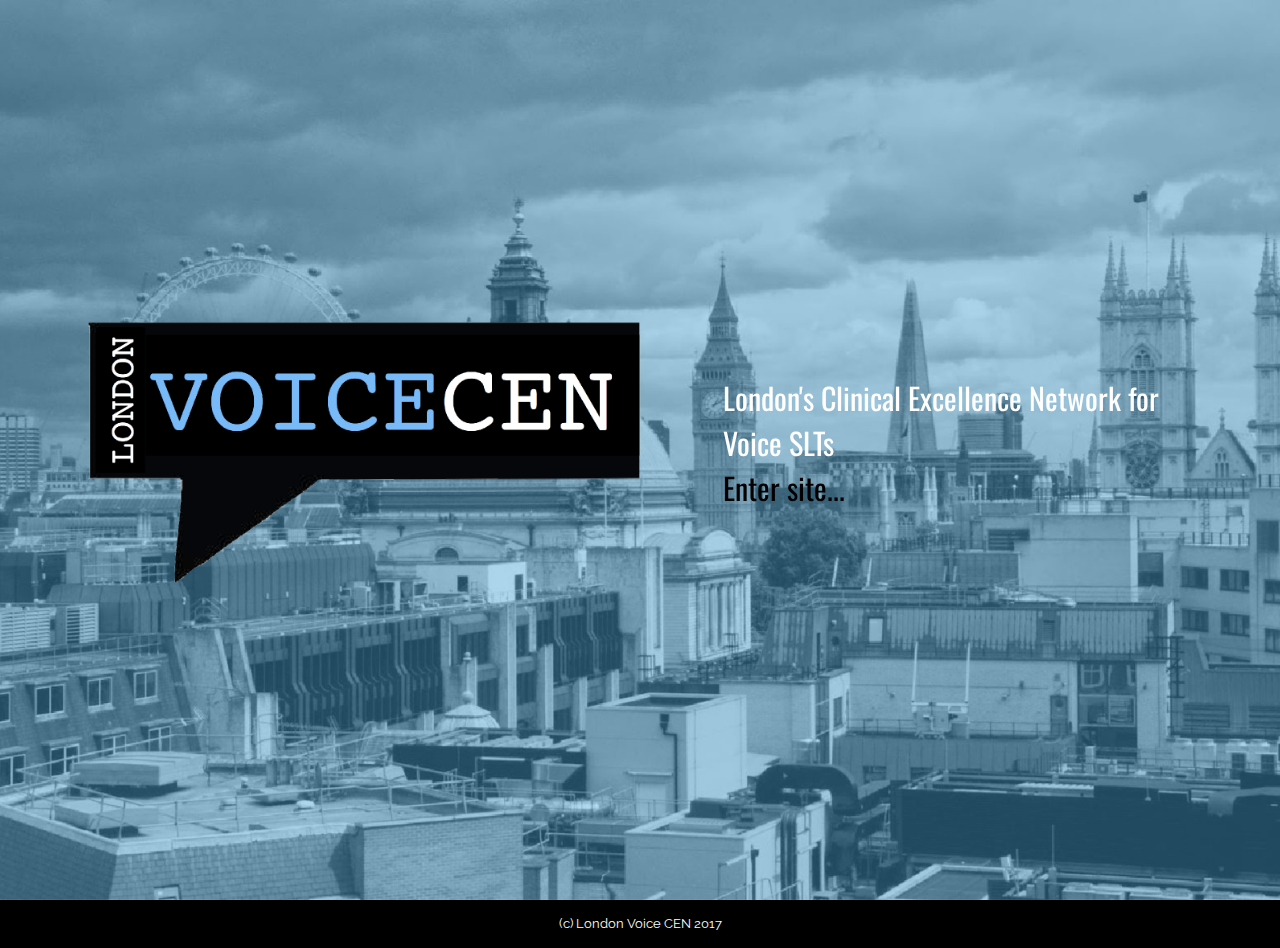
<file: index.html>
<!DOCTYPE html>
<html>
<head>
  <!-- Site made with Mobirise Website Builder v3.12.1, https://mobirise.com -->
  <meta charset="UTF-8">
  <meta http-equiv="X-UA-Compatible" content="IE=edge">
  <meta name="generator" content="Mobirise v3.12.1, mobirise.com">
  <meta name="viewport" content="width=device-width, initial-scale=1">
  <link rel="shortcut icon" href="assets/images/1489512415277-128x51-1.png" type="image/x-icon">
  <meta name="description" content="">
  <title>London Voice CEN Home</title>
  <link rel="stylesheet" href="https://fonts.googleapis.com/css?family=Lora:400,700,400italic,700italic&amp;subset=latin">
  <link rel="stylesheet" href="https://fonts.googleapis.com/css?family=Montserrat:400,700">
  <link rel="stylesheet" href="https://fonts.googleapis.com/css?family=Raleway:100,100i,200,200i,300,300i,400,400i,500,500i,600,600i,700,700i,800,800i,900,900i">
  <link rel="stylesheet" href="assets/bootstrap-material-design-font/css/material.css">
  <link rel="stylesheet" href="assets/tether/tether.min.css">
  <link rel="stylesheet" href="assets/bootstrap/css/bootstrap.min.css">
  <link rel="stylesheet" href="assets/animate.css/animate.min.css">
  <link rel="stylesheet" href="assets/theme/css/style.css">
  <link rel="stylesheet" href="assets/mobirise/css/mbr-additional.css" type="text/css">
  
  
  
</head>
<body>
<section class="mbr-section mbr-section-hero mbr-section-full header2 mbr-parallax-background" id="header2-s" style="background-image: url(assets/images/london4-2000x1092.jpg);">

    <div class="mbr-overlay" style="opacity: 0.4; background-color: rgb(80, 183, 237);">
    </div>

    <div class="mbr-table mbr-table-full">
        <div class="mbr-table-cell">

            <div class="container">
                <div class="mbr-section row">
                    <div class="mbr-table-md-up">
                        
                        <div class="mbr-table-cell mbr-right-padding-md-up mbr-valign-top col-md-7 image-size" style="width: 56%;">
                            <div class="mbr-figure"><img src="assets/images/cenlogoalpha-1400x674.png"></div>
                        </div>
                        <div class="mbr-table-cell col-md-5 text-xs-center text-md-left content-size">

                            

                            <div class="mbr-section-text">
                                <p>London's Clinical Excellence Network for Voice SLTs<br><a href="page1.html" class="text-primary">Enter site...</a><br></p>
                            </div>

                            

                        </div>

                        
                        

                    </div>
                </div>
            </div>

        </div>
    </div>

    

</section>

<section class="engine"><a rel="external" href="https://mobirise.com">https://mobirise.com/</a></section><footer class="mbr-small-footer mbr-section mbr-section-nopadding" id="footer1-j" style="background-color: rgb(0, 0, 0); padding-top: 0.875rem; padding-bottom: 0.875rem;">
    
    <div class="container">
        <p class="text-xs-center">(c) London Voice CEN 2017</p>
    </div>
</footer>


  <script src="assets/web/assets/jquery/jquery.min.js"></script>
  <script src="assets/tether/tether.min.js"></script>
  <script src="assets/bootstrap/js/bootstrap.min.js"></script>
  <script src="assets/smooth-scroll/smooth-scroll.js"></script>
  <script src="assets/jarallax/jarallax.js"></script>
  <script src="assets/viewport-checker/jquery.viewportchecker.js"></script>
  <script src="assets/theme/js/script.js"></script>
  
  
  <input name="animation" type="hidden">
  </body>
</html>
</file>
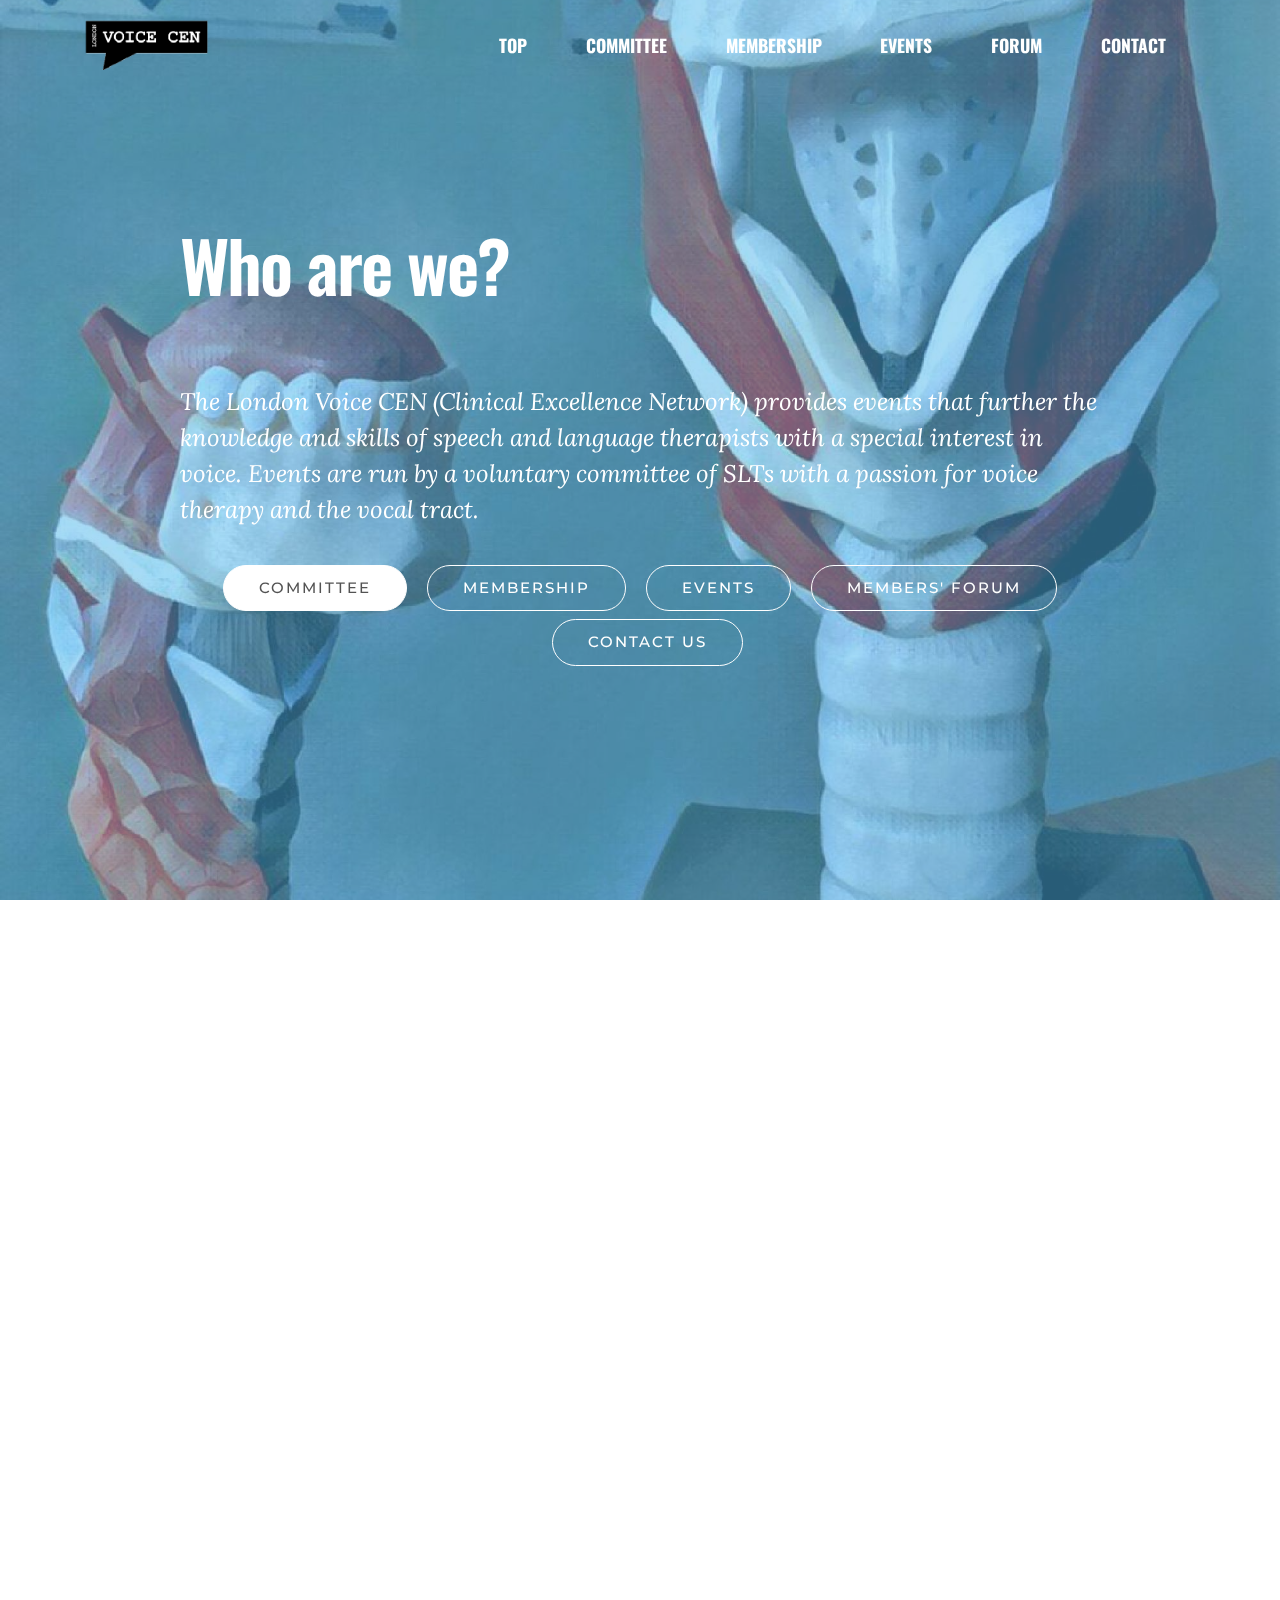
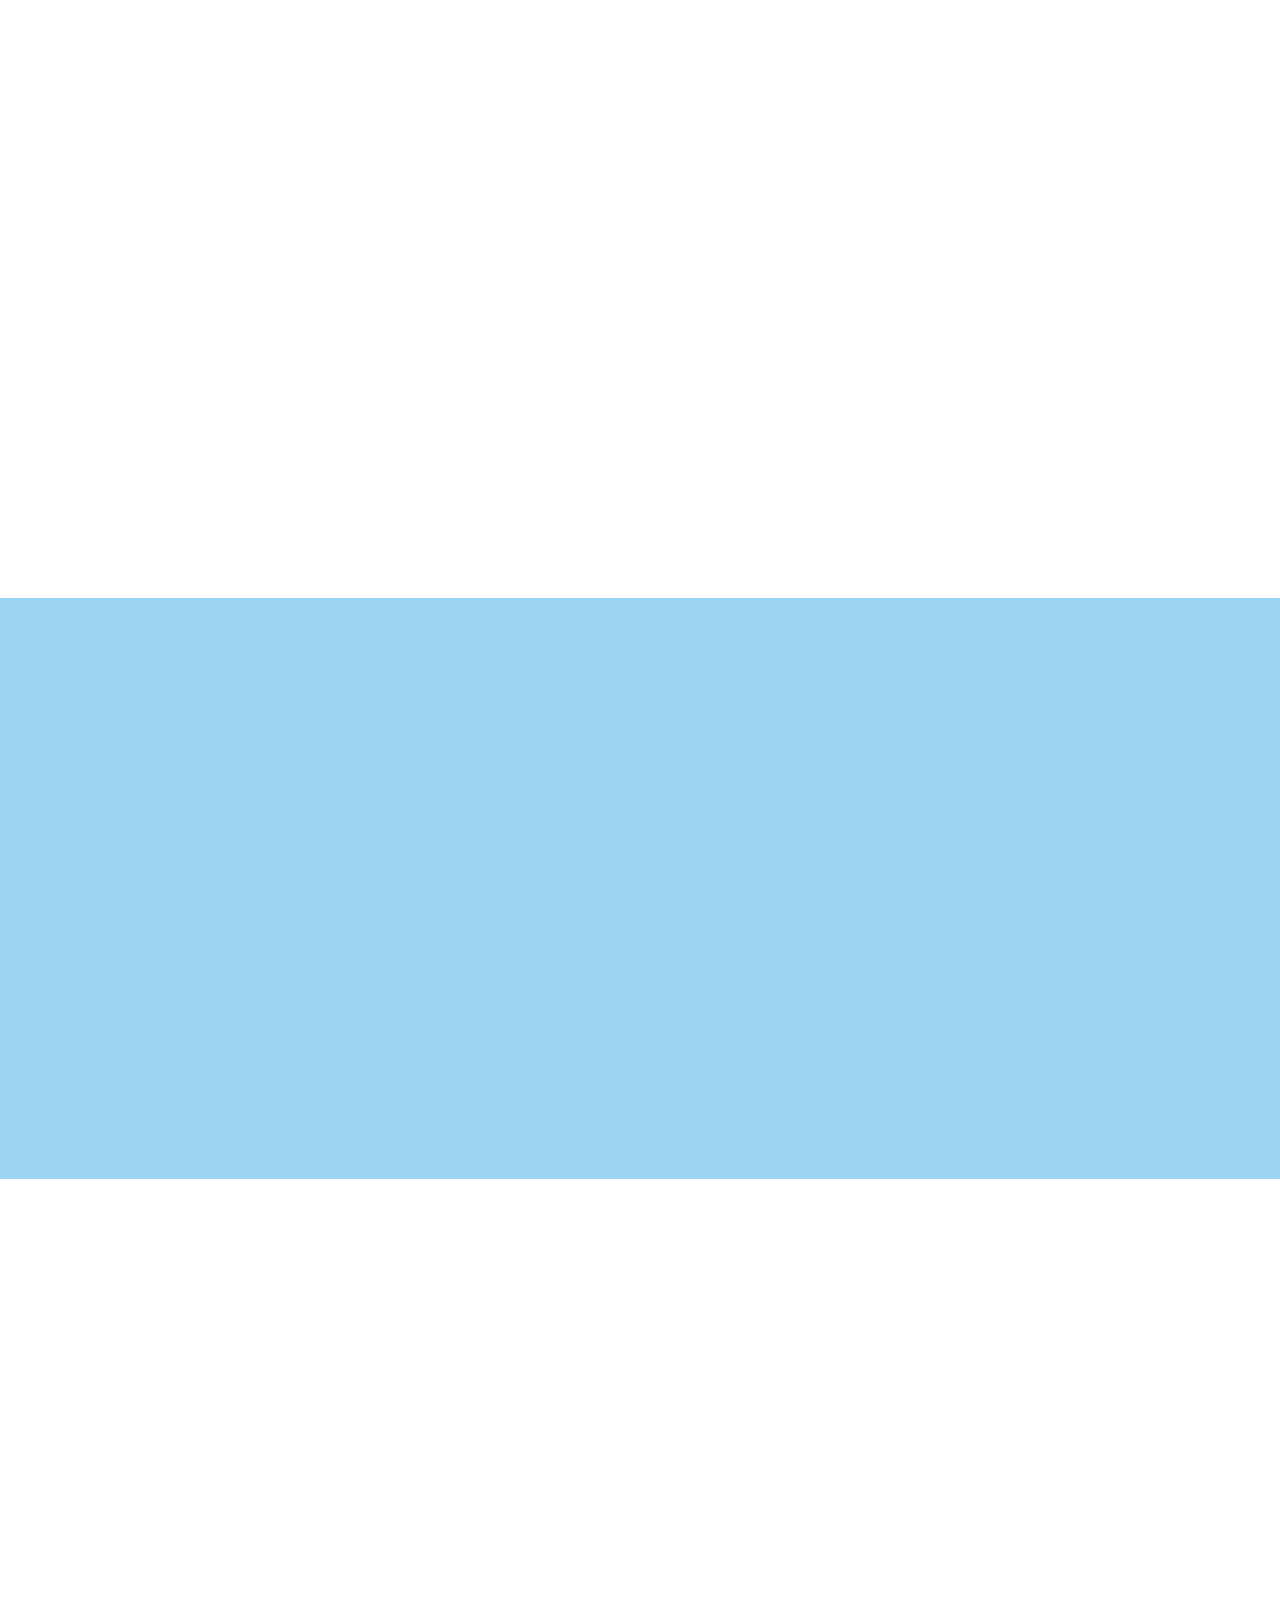
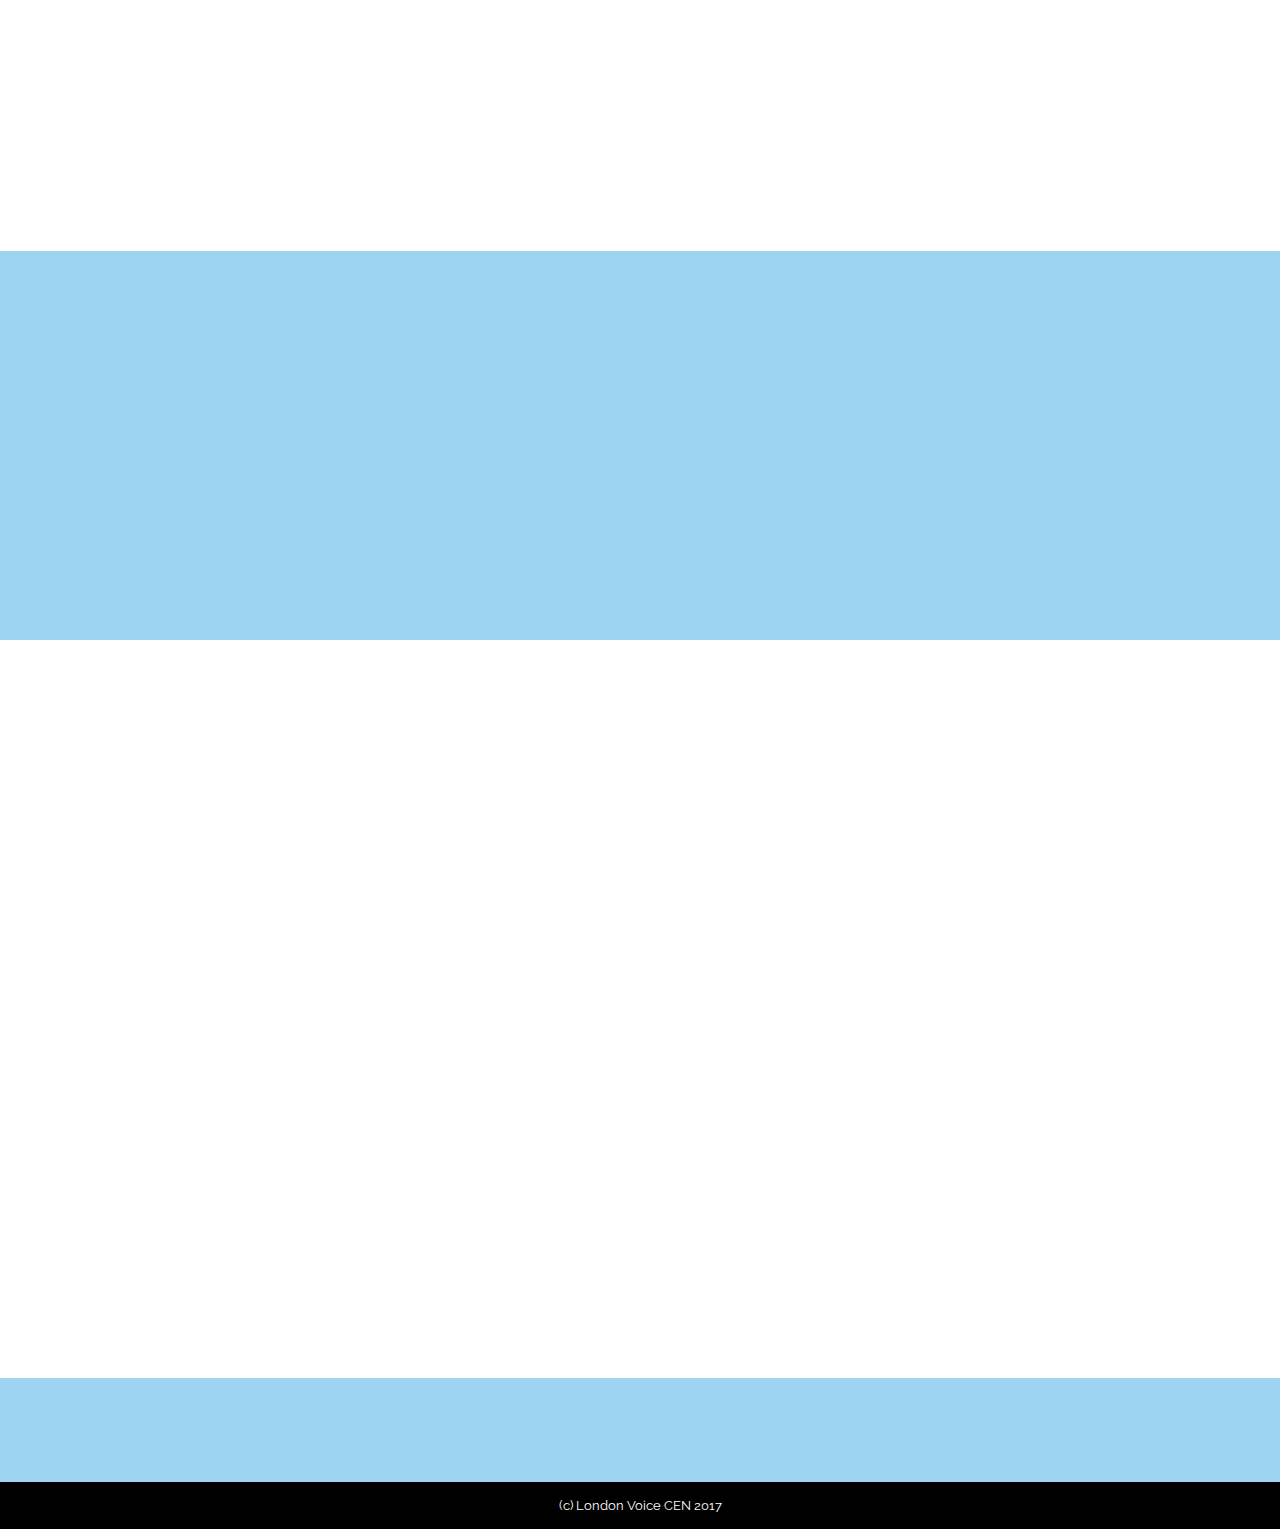
<file: page1.html>
<!DOCTYPE html>
<html>
<head>
  <!-- Site made with Mobirise Website Builder v3.12.1, https://mobirise.com -->
  <meta charset="UTF-8">
  <meta http-equiv="X-UA-Compatible" content="IE=edge">
  <meta name="generator" content="Mobirise v3.12.1, mobirise.com">
  <meta name="viewport" content="width=device-width, initial-scale=1">
  <link rel="shortcut icon" href="assets/images/1489512415277-128x51-1.png" type="image/x-icon">
  <meta name="description" content="">
  <title>Welcome to the London Voice CEN</title>
  <link rel="stylesheet" href="https://fonts.googleapis.com/css?family=Lora:400,700,400italic,700italic&amp;subset=latin">
  <link rel="stylesheet" href="https://fonts.googleapis.com/css?family=Montserrat:400,700">
  <link rel="stylesheet" href="https://fonts.googleapis.com/css?family=Raleway:100,100i,200,200i,300,300i,400,400i,500,500i,600,600i,700,700i,800,800i,900,900i">
  <link rel="stylesheet" href="assets/bootstrap-material-design-font/css/material.css">
  <link rel="stylesheet" href="assets/tether/tether.min.css">
  <link rel="stylesheet" href="assets/bootstrap/css/bootstrap.min.css">
  <link rel="stylesheet" href="assets/dropdown/css/style.css">
  <link rel="stylesheet" href="assets/animate.css/animate.min.css">
  <link rel="stylesheet" href="assets/socicon/css/styles.css">
  <link rel="stylesheet" href="https://netdna.bootstrapcdn.com/font-awesome/4.0.3/css/font-awesome.css">
  <link rel="stylesheet" href="assets/social-feed-plugin/jquery.socialfeed.css">
  <link rel="stylesheet" href="assets/social-feed-plugin/style.css">
  <link rel="stylesheet" href="assets/theme/css/style.css">
  <link rel="stylesheet" href="assets/mobirise/css/mbr-additional.css" type="text/css">
  
  
  
</head>
<body>
<section id="ext_menu-0">

    <nav class="navbar navbar-dropdown bg-color transparent navbar-fixed-top">
        <div class="container">

            <div class="mbr-table">
                <div class="mbr-table-cell">

                    <div class="navbar-brand">
                        <a href="page1.html" class="navbar-logo"><img src="assets/images/1489512415277-315x128.png" alt="Mobirise"></a>
                        
                    </div>

                </div>
                <div class="mbr-table-cell">

                    <button class="navbar-toggler pull-xs-right hidden-md-up" type="button" data-toggle="collapse" data-target="#exCollapsingNavbar">
                        <div class="hamburger-icon"></div>
                    </button>

                    <ul class="nav-dropdown collapse pull-xs-right nav navbar-nav navbar-toggleable-sm" id="exCollapsingNavbar"><li class="nav-item"><a class="nav-link link" href="#top">TOP</a></li><li class="nav-item"><a class="nav-link link" href="page1.html#content1-7">COMMITTEE</a></li><li class="nav-item dropdown"><a class="nav-link link" href="page1.html#msg-box5-8">MEMBERSHIP</a></li><li class="nav-item"><a class="nav-link link" href="page1.html#content1-b">EVENTS</a></li><li class="nav-item"><a class="nav-link link" href="page1.html#msg-box5-c">FORUM</a></li><li class="nav-item"><a class="nav-link link" href="page1.html#form1-d">CONTACT</a></li></ul>
                    <button hidden="" class="navbar-toggler navbar-close" type="button" data-toggle="collapse" data-target="#exCollapsingNavbar">
                        <div class="close-icon"></div>
                    </button>

                </div>
            </div>

        </div>
    </nav>

</section>

<section class="engine"><a rel="external" href="https://mobirise.com">Mobirise Website Builder</a></section><section class="mbr-section mbr-section-hero mbr-section-full mbr-parallax-background mbr-after-navbar" id="header1-2" style="background-image: url(assets/images/77cb5c64c037d7cecb0c964b89780652resnet11-na-2000x2000.jpg);">

    <div class="mbr-overlay" style="opacity: 0.5; background-color: rgb(80, 183, 237);"></div>

    <div class="mbr-table-cell">

        <div class="container">
            <div class="row">
                <div class="mbr-section col-md-10 col-md-offset-1 text-xs-center">

                    <h1 class="mbr-section-title display-1">Who are we?<br><br></h1>
                    <p class="mbr-section-lead lead">The London Voice CEN (Clinical Excellence Network) provides events that further the knowledge and skills of speech and language therapists with a special interest in voice. Events are run by a voluntary committee of SLTs with a passion for voice therapy and the vocal tract.&nbsp;</p>
                    <div class="mbr-section-btn"><a class="btn btn-lg btn-white" href="page1.html#content1-7">COMMITTEE</a> <a class="btn btn-lg btn-white btn-white-outline" href="page1.html#msg-box5-8">MEMBERSHIP</a> <a class="btn btn-lg btn-white btn-white-outline" href="page1.html#content1-b">EVENTS</a> <a class="btn btn-lg btn-white btn-white-outline" href="page1.html#msg-box5-c">MEMBERS' FORUM</a> <a class="btn btn-lg btn-white btn-white-outline" href="page1.html#form1-d">CONTACT US</a></div>
                </div>
            </div>
        </div>
    </div>

    

</section>

<section class="mbr-section article mbr-section__container" id="content1-7" style="background-color: rgb(255, 255, 255); padding-top: 80px; padding-bottom: 0px;">

    <div class="container">
        <div class="row">
            <div class="col-xs-12 lead"><h1>CEN Committee</h1></div>
        </div>
    </div>

</section>

<section class="mbr-cards mbr-section mbr-section-nopadding" id="features3-v" style="background-color: rgb(255, 255, 255);">

    

    <div class="mbr-cards-row row">
        <div class="mbr-cards-col col-xs-12 col-lg-2" style="padding-top: 0px; padding-bottom: 40px;">
            <div class="container">
              <div class="card cart-block">
                  <div class="card-img"><img src="assets/images/brian-saccente-kennedy-600x600-1-600x600.png" class="card-img-top"></div>
                  <div class="card-block">
                    <h4 class="card-title">Brian Saccente-Kennedy</h4>
                    <h5 class="card-subtitle">CEN Chair</h5>
                    <p class="card-text">Following a successful ten year career in London's West End as a professional actor/singer, Brian began retraining as a Speech and Language Therapist at UCL in 2009, qualifying in 2011. His MSc research was under Lesley Cavalli and involved the development of supraglottic voice in children post-laryngotracheal reconstruction. In 2014 he began a full-time Band 6 post in Voice at the Royal National Throat Nose and Ear Hospital (RNTNEH). His current research concerns a potential new device-based form of semi-occluded vocal tract exercise and he presented preliminary pilot study findings at the 45th International Voice Foundation Conference in Philadelphia, USA. Brian joined the London Voice Clinical Excellence Network in 2014 as Social Media Secretary and in December 2015 moved on to serve as Chair, a position he currently holds.</p>
                    
                    </div>
                </div>
            </div>
        </div>
        <div class="mbr-cards-col col-xs-12 col-lg-2" style="padding-top: 0px; padding-bottom: 40px;">
            <div class="container">
                <div class="card cart-block">
                    <div class="card-img"><img src="assets/images/img-20170401-wa0005-600x600.png" class="card-img-top"></div>
                    <div class="card-block">
                        <h4 class="card-title">Leila Williams</h4>
                        <h5 class="card-subtitle">Treasurer</h5>
                        <p class="card-text">Leila Williams is a Speech and Language Therapist working in east Kent, specialising in working with clients with voice disorders and laryngectomy. After qualifying and moving to Kent 10 years ago, she liked it so much, she never left. Leila enjoys all aspects of her work with dysphonia and has recently been involved in singing with a choral society for the first time.<br></p>
                        
                    </div>
                </div>
            </div>
        </div>
        <div class="mbr-cards-col col-xs-12 col-lg-2" style="padding-top: 0px; padding-bottom: 40px;">
            <div class="container">
                <div class="card cart-block">
                    <div class="card-img"><img src="assets/images/img-20170329-wa0002-01-600x600.png" class="card-img-top"></div>
                    <div class="card-block">
                        <h4 class="card-title">Tom Butler</h4>
                        <h5 class="card-subtitle">Membership Secretary</h5>
                        <p class="card-text">Tom was awarded a 1st class honours degree in Psychology in 2008 and then trained as a Speech Therapist at University College London, gaining his masters in 2011. Tom has over 5 years experience working in voice; his current position being a Highly Specialist Speech Therapist in ENT/Voice for London North West Healthcare NHS Trust. Tom also runs a private clinic and has started giving talks on voice, most recently to the speech therapy department at Oslo University Hospital, Norway. Tom has been a committee member of the London Voice CEN since 2015 and currently holds the position of Membership Secretary. </p>
                        
                    </div>
                </div>
            </div>
        </div>
        <div class="mbr-cards-col col-xs-12 col-lg-2" style="padding-top: 0px; padding-bottom: 40px;">
            <div class="container">
                <div class="card cart-block">
                    <div class="card-img"><img src="assets/images/img-20170401-wa0009-01-600x600.png" class="card-img-top"></div>
                    <div class="card-block">
                        <h4 class="card-title">Sally MacLean</h4>
                        <h5 class="card-subtitle">Meeting Secretary</h5>
                        <p class="card-text">For over 10 years, Sally has worked for the NHS in Kent (Medway and now in East Kent) specialising in Neurology and Voice. She has combined this with her passion as a semi professional singer.<br><br>Sally has advanced training in: Laryngeal Manual Therapy; Psychogenic Voice Disorders; Estill Voice Figures (I&amp;II); The Accent Method for speech and singing; and mindfulness techniques. Sally is a member of the Transgender CEN, and enjoys her role as meetings secretary for the London Voice CEN.<br></p>
                        
                    </div>
                </div>
            </div>
        </div>
        <div class="mbr-cards-col col-xs-12 col-lg-2" style="padding-top: 0px; padding-bottom: 40px;">
            <div class="container">
                <div class="card cart-block">
                    <div class="card-img"><img src="assets/images/img-20170329-wa0001-600x599.png" class="card-img-top"></div>
                    <div class="card-block">
                        <h4 class="card-title">Fiona Gillies</h4>
                        <h5 class="card-subtitle">Co-opted Member</h5>
                        <p class="card-text">Following a career in marketing, Fiona completed the MSc in Speech and Language Sciences at UCL in 2007. She worked in an adult acute role and H&amp;N, before realising her passion for voice therapy. For 10 years, Fiona has specialised in adult and paediatric clinical voice disorders. She completed an MRes in 2013 investigating the use of technology to deliver voice therapy programmes. She has a growing interest in upper airways disease and dysphonia. Fiona is currently Clinical Lead for Voice at Whittington Health. ​</p>
                        
                    </div>
                </div>
            </div>
        </div>
        
    </div>
</section>

<section class="mbr-section" id="msg-box5-8" style="background-color: rgb(156, 212, 242); padding-top: 80px; padding-bottom: 0px;">

    
    <div class="container">
        <div class="row">
            <div class="mbr-table-md-up">

              

              <div class="mbr-table-cell col-md-5 text-xs-center text-md-right content-size">
                  <h3 class="mbr-section-title display-2">The London Voice CEN invite you to join us as a member in 2017!</h3>
                  <div class="lead">

                    <p><br>Membership is free from January 2017 to 31st December 2017. We offer events, seminars and workshops aimed at Speech and Language Therapists with an interest in disorders of the vocal tract. Becoming a member will help keep you informed of upcoming events and developments within the field.<br><br>You must renew membership every year, it will NOT automatically renew.<br><br><strong>PLEASE NOTE: </strong>Membership is available to Speech and Language Therapists and SLT students who are members of the RCSLT. We encourage colleagues who are singers, singing teachers, vocal coaches and lecturers, amongst others, to <strong>join our contacts list</strong>. You will be invited to attend our events at a non-members rate. Please use the contact us form in order to request that you be placed on our contacts list for non-members.<br></p>

                  </div>

                  
              </div>


              


              <div class="mbr-table-cell mbr-left-padding-md-up mbr-valign-top col-md-7 image-size" style="width: 29%;">
                  <div class="mbr-figure"><a href="https://www.eventbrite.co.uk/e/london-voice-cen-membership-2017-tickets-31000799225" target="_blank"><img src="assets/images/eventbrite-1400x291.png"></a></div>
              </div>

            </div>
        </div>
    </div>

</section>

<section class="mbr-section article mbr-section__container" id="content1-b" style="background-color: rgb(255, 255, 255); padding-top: 80px; padding-bottom: 0px;">

    <div class="container">
        <div class="row">
            <div class="col-xs-12 lead"><h1>CEN EVENTS</h1></div>
        </div>
    </div>

</section>

<section class="mbr-section" id="msg-box5-a" style="background-color: rgb(255, 255, 255); padding-top: 0px; padding-bottom: 40px;">

    
    <div class="container">
        <div class="row">
            <div class="mbr-table-md-up">

              

              <div class="mbr-table-cell col-md-5 text-xs-center text-md-right content-size">
                  
                  <div class="lead">

                    <p>The CEN aims to provide at least two study days per year for our members. Owing to the recent surge in our membership numbers, we intend for one study day to address the needs of our less experienced members and the other study day to address a topic which is more specialist and caters to our members with many years' of experience. <br><br><strong>Please check back here regularly for announcements regarding 2017's events, which we are hard at work preparing!</strong><br><br><em>Previous events have included...</em><br>- <strong>Key Aspects of the Estill Model</strong> with Kiereen Lock - December 2016<br>- <strong>Systemic Illness and the Larynx</strong> (Joint with British Laryngological Association) -&nbsp;<br>- <strong>Experiential Voice Work with Lyn Darnley</strong>, Head of Voice at the RSC, December 2015<br>- <strong>Restocking the Therapy Toolbox</strong> with Gary Wood, Tori Burnay, Sara Harris and Julia Selby, &nbsp; &nbsp; <br>&nbsp; &nbsp;September 2015<br>- <strong>Voice and Respiratory Disorders</strong> with Dr James Hull, Julia Selby and colleagues, &nbsp;May 2015<br>- <strong>Best Practice in Auditory, Acoustic and Perceptual Evaluation of the Voice</strong> with Nancy <br>&nbsp; &nbsp;Solomon (Joint with BVA), January 2015&nbsp;</p>

                  </div>

                  
              </div>


              


              <div class="mbr-table-cell mbr-left-padding-md-up mbr-valign-top col-md-7 image-size" style="width: 33%;">
                  <div class="mbr-figure"><img src="assets/images/cen-study-day-1400x1879.jpg"></div>
              </div>

            </div>
        </div>
    </div>

</section>

<section class="mbr-section" id="msg-box5-c" style="background-color: rgb(156, 212, 242); padding-top: 120px; padding-bottom: 0px;">

    
    <div class="container">
        <div class="row">
            <div class="mbr-table-md-up">

              

              <div class="mbr-table-cell col-md-5 text-xs-center text-md-right content-size">
                  <h3 class="mbr-section-title display-2">LONDON VOICE CEN FORUM</h3>
                  <div class="lead">

                    <p><br>Members get free access to our online forum, where you will find regular announcements about outside events which concern voice and voice therapy, job vacancies for SLTs who work in voice, and most importantly, a venue through which members can seek the advice of their peers, share ideas and therapy techniques and otherwise network. When you register as a CEN member, you will be sent an invitation to join the forum.&nbsp;</p>

                  </div>

                  
              </div>


              


              <div class="mbr-table-cell mbr-left-padding-md-up mbr-valign-top col-md-7 image-size" style="width: 29%;">
                  <div class="mbr-figure"><a href="http://londonvoicecen.freeforums.net/" target="_blank"><img src="assets/images/screen-shot-2017-03-15-at-13-1400x1197.png"></a></div>
              </div>

            </div>
        </div>
    </div>

</section>

<section class="mbr-section" id="form1-d" style="background-color: rgb(255, 255, 255); padding-top: 120px; padding-bottom: 120px;">
    
    <div class="mbr-section mbr-section__container mbr-section__container--middle">
        <div class="container">
            <div class="row">
                <div class="col-xs-12 text-xs-center">
                    <h3 class="mbr-section-title display-2">CONTACT FORM</h3>
                    <small class="mbr-section-subtitle">Please get in touch with the London Voice CEN with any questions or suggestions you might have!</small>
                </div>
            </div>
        </div>
    </div>
    <div class="mbr-section mbr-section-nopadding">
        <div class="container">
            <div class="row">
                <div class="col-xs-12 col-lg-10 col-lg-offset-1" data-form-type="formoid">


                    <div data-form-alert="true">
                        <div hidden="" data-form-alert-success="true" class="alert alert-form alert-success text-xs-center">Thanks for getting in touch with the London Voice CEN! We will endeavour to reply within 7 working days.</div>
                    </div>


                    <form action="https://mobirise.com/" method="post" data-form-title="CONTACT FORM">

                        <input type="hidden" value="pumluBoNkmTfbSfNetb2P+Y7SASHRuzSe9RRBAIWPbko40wVBIcsvM68uqtfN77EQVls1YJbYOU74M48qyydaYo9qAlMwRJjANZdGWDf5rXV0CD1kfj9FAoJIsd6jTSX" data-form-email="true">

                        <div class="row row-sm-offset">

                            <div class="col-xs-12 col-md-6">
                                <div class="form-group">
                                    <label class="form-control-label" for="form1-d-name">Name<span class="form-asterisk">*</span></label>
                                    <input type="text" class="form-control" name="name" required="" data-form-field="Name" id="form1-d-name">
                                </div>
                            </div>

                            <div class="col-xs-12 col-md-6">
                                <div class="form-group">
                                    <label class="form-control-label" for="form1-d-email">Email<span class="form-asterisk">*</span></label>
                                    <input type="email" class="form-control" name="email" required="" data-form-field="Email" id="form1-d-email">
                                </div>
                            </div>

                            

                        </div>

                        <div class="form-group">
                            <label class="form-control-label" for="form1-d-message">Message</label>
                            <textarea class="form-control" name="message" rows="7" data-form-field="Message" id="form1-d-message"></textarea>
                        </div>

                        <div><button type="submit" class="btn btn-black">CONTACT US</button></div>

                    </form>
                </div>
            </div>
        </div>
    </div>
</section>

<section class="mbr-section article mbr-section__container" id="content1-m" style="background-color: rgb(156, 212, 242); padding-top: 20px; padding-bottom: 0px;">

    <div class="container">
        <div class="row">
            <div class="col-xs-12 lead"><h1>Follow us on <a href="http://www.twitter.com/VoiceCENLondon" target="_blank"><i class="socicon socicon-twitter"></i></a></h1></div>
        </div>
    </div>

</section>

<section class="mbr-social-feed loading" id="feed-e" data-youtube="" data-facebook="" data-twitter="VoiceCENLondon" data-google="" data-posts="2" style="background-color: rgb(156, 212, 242); padding-top: 0px; padding-bottom: 0px;">
    
    <img class="social-feed-container-loading" alt="" src="assets/images/loading.svg">
    <div class="social-feed-container">
    </div>
</section>

<footer class="mbr-small-footer mbr-section mbr-section-nopadding" id="footer1-j" style="background-color: rgb(0, 0, 0); padding-top: 0.875rem; padding-bottom: 0.875rem;">
    
    <div class="container">
        <p class="text-xs-center">(c) London Voice CEN 2017</p>
    </div>
</footer>


  <script src="assets/web/assets/jquery/jquery.min.js"></script>
  <script src="assets/tether/tether.min.js"></script>
  <script src="assets/bootstrap/js/bootstrap.min.js"></script>
  <script src="assets/smooth-scroll/smooth-scroll.js"></script>
  <script src="assets/dropdown/js/script.min.js"></script>
  <script src="assets/touch-swipe/jquery.touch-swipe.min.js"></script>
  <script src="assets/viewport-checker/jquery.viewportchecker.js"></script>
  <script src="assets/jarallax/jarallax.js"></script>
  <script src="assets/social-feed-plugin/codebird.min.js"></script>
  <script src="assets/social-feed-plugin/moment.js"></script>
  <script src="assets/social-feed-plugin/en-gb.js"></script>
  <script src="assets/social-feed-plugin/doT.js"></script>
  <script src="assets/social-feed-plugin/jquery.socialfeed.js"></script>
  <script src="assets/social-feed-plugin/main.js"></script>
  <script src="assets/theme/js/script.js"></script>
  <script src="assets/formoid/formoid.min.js"></script>
  
  
  <input name="animation" type="hidden">
  </body>
</html>
</file>
<file: assets/bootstrap-material-design-font/css/material.css>
@font-face {
  font-family: 'Material-Design-Icons';
  src: url('../fonts/Material-Design-Icons.eot?3ocs8m');
  src: url('../fonts/Material-Design-Icons.eot?#iefix3ocs8m') format('embedded-opentype'), url('../fonts/Material-Design-Icons.woff?3ocs8m') format('woff'), url('../fonts/Material-Design-Icons.ttf?3ocs8m') format('truetype'), url('../fonts/Material-Design-Icons.svg?3ocs8m#Material-Design-Icons') format('svg');
  font-weight: normal;
  font-style: normal;
}
[class^="mdi-"],
[class*="mdi-"] {
  speak: none;
  display: inline-block;
  font-style: normal;
  font-variant:normal;
  font-weight:normal;
  /*font-size:24px;*/
  line-height:1;
  font-family:'Material-Design-Icons' !important;
  text-rendering: auto;
  
  -webkit-font-smoothing: antialiased;
  -moz-osx-font-smoothing: grayscale;
  -webkit-transform: translate(0, 0);
      -ms-transform: translate(0, 0);
          transform: translate(0, 0);
}
[class^="mdi-"]:before,
[class*="mdi-"]:before {
  display: inline-block;
  speak: none;
  text-decoration: inherit;
}
[class^="mdi-"].pull-left,
[class*="mdi-"].pull-left {
  margin-right: .3em;
}
[class^="mdi-"].pull-right,
[class*="mdi-"].pull-right {
  margin-left: .3em;
}
[class^="mdi-"].mdi-lg:before,
[class*="mdi-"].mdi-lg:before,
[class^="mdi-"].mdi-lg:after,
[class*="mdi-"].mdi-lg:after {
  font-size: 1.33333333em;
  line-height: 0.75em;
  vertical-align: -15%;
}
[class^="mdi-"].mdi-2x:before,
[class*="mdi-"].mdi-2x:before,
[class^="mdi-"].mdi-2x:after,
[class*="mdi-"].mdi-2x:after {
  font-size: 2em;
}
[class^="mdi-"].mdi-3x:before,
[class*="mdi-"].mdi-3x:before,
[class^="mdi-"].mdi-3x:after,
[class*="mdi-"].mdi-3x:after {
  font-size: 3em;
}
[class^="mdi-"].mdi-4x:before,
[class*="mdi-"].mdi-4x:before,
[class^="mdi-"].mdi-4x:after,
[class*="mdi-"].mdi-4x:after {
  font-size: 4em;
}
[class^="mdi-"].mdi-5x:before,
[class*="mdi-"].mdi-5x:before,
[class^="mdi-"].mdi-5x:after,
[class*="mdi-"].mdi-5x:after {
  font-size: 5em;
}
[class^="mdi-device-signal-cellular-"]:after,
[class^="mdi-device-battery-"]:after,
[class^="mdi-device-battery-charging-"]:after,
[class^="mdi-device-signal-cellular-connected-no-internet-"]:after,
[class^="mdi-device-signal-wifi-"]:after,
[class^="mdi-device-signal-wifi-statusbar-not-connected"]:after,
.mdi-device-network-wifi:after {
  opacity: .3;
  position: absolute;
  left: 0;
  top: 0;
  z-index: 1;
  display: inline-block;
  speak: none;
  text-decoration: inherit;
}
[class^="mdi-device-signal-cellular-"]:after {
  content: "\e758";
}
[class^="mdi-device-battery-"]:after {
  content: "\e735";
}
[class^="mdi-device-battery-charging-"]:after {
  content: "\e733";
}
[class^="mdi-device-signal-cellular-connected-no-internet-"]:after {
  content: "\e75d";
}
[class^="mdi-device-signal-wifi-"]:after,
.mdi-device-network-wifi:after {
  content: "\e765";
}
[class^="mdi-device-signal-wifi-statusbasr-not-connected"]:after {
  content: "\e8f7";
}
.mdi-device-signal-cellular-off:after,
.mdi-device-signal-cellular-null:after,
.mdi-device-signal-cellular-no-sim:after,
.mdi-device-signal-wifi-off:after,
.mdi-device-signal-wifi-4-bar:after,
.mdi-device-signal-cellular-4-bar:after,
.mdi-device-battery-alert:after,
.mdi-device-signal-cellular-connected-no-internet-4-bar:after,
.mdi-device-battery-std:after,
.mdi-device-battery-full .mdi-device-battery-unknown:after {
  content: "";
}
.mdi-fw {
  width: 1.28571429em;
  text-align: center;
}
.mdi-ul {
  padding-left: 0;
  margin-left: 2.14285714em;
  list-style-type: none;
}
.mdi-ul > li {
  position: relative;
}
.mdi-li {
  position: absolute;
  left: -2.14285714em;
  width: 2.14285714em;
  top: 0.14285714em;
  text-align: center;
}
.mdi-li.mdi-lg {
  left: -1.85714286em;
}
.mdi-border {
  padding: .2em .25em .15em;
  border: solid 0.08em #eeeeee;
  border-radius: .1em;
}
.mdi-spin {
  -webkit-animation: mdi-spin 2s infinite linear;
  animation: mdi-spin 2s infinite linear;
  -webkit-transform-origin: 50% 50%;
  -ms-transform-origin: 50% 50%;
      transform-origin: 50% 50%;
}
.mdi-pulse {
  -webkit-animation: mdi-spin 1s steps(8) infinite;
  animation: mdi-spin 1s steps(8) infinite;
  -webkit-transform-origin: 50% 50%;
  -ms-transform-origin: 50% 50%;
      transform-origin: 50% 50%;
}
@-webkit-keyframes mdi-spin {
  0% {
    -webkit-transform: rotate(0deg);
    transform: rotate(0deg);
  }
  100% {
    -webkit-transform: rotate(359deg);
    transform: rotate(359deg);
  }
}
@keyframes mdi-spin {
  0% {
    -webkit-transform: rotate(0deg);
    transform: rotate(0deg);
  }
  100% {
    -webkit-transform: rotate(359deg);
    transform: rotate(359deg);
  }
}
.mdi-rotate-90 {
  filter: progid:DXImageTransform.Microsoft.BasicImage(rotation=1);
  -webkit-transform: rotate(90deg);
  -ms-transform: rotate(90deg);
  transform: rotate(90deg);
}
.mdi-rotate-180 {
  filter: progid:DXImageTransform.Microsoft.BasicImage(rotation=2);
  -webkit-transform: rotate(180deg);
  -ms-transform: rotate(180deg);
  transform: rotate(180deg);
}
.mdi-rotate-270 {
  filter: progid:DXImageTransform.Microsoft.BasicImage(rotation=3);
  -webkit-transform: rotate(270deg);
  -ms-transform: rotate(270deg);
  transform: rotate(270deg);
}
.mdi-flip-horizontal {
  filter: progid:DXImageTransform.Microsoft.BasicImage(rotation=0, mirror=1);
  -webkit-transform: scale(-1, 1);
  -ms-transform: scale(-1, 1);
  transform: scale(-1, 1);
}
.mdi-flip-vertical {
  filter: progid:DXImageTransform.Microsoft.BasicImage(rotation=2, mirror=1);
  -webkit-transform: scale(1, -1);
  -ms-transform: scale(1, -1);
  transform: scale(1, -1);
}
:root .mdi-rotate-90,
:root .mdi-rotate-180,
:root .mdi-rotate-270,
:root .mdi-flip-horizontal,
:root .mdi-flip-vertical {
  -webkit-filter: none;
          filter: none;
}
.mdi-stack {
  position: relative;
  display: inline-block;
  width: 2em;
  height: 2em;
  line-height: 2em;
  vertical-align: middle;
}
.mdi-stack-1x,
.mdi-stack-2x {
  position: absolute;
  left: 0;
  width: 100%;
  text-align: center;
}
.mdi-stack-1x {
  line-height: inherit;
}
.mdi-stack-2x {
  font-size: 2em;
}
.mdi-inverse {
  color: #ffffff;
}
/* Start Icons */
.mdi-action-3d-rotation:before {
  content: "\e600";
}
.mdi-action-accessibility:before {
  content: "\e601";
}
.mdi-action-account-balance-wallet:before {
  content: "\e602";
}
.mdi-action-account-balance:before {
  content: "\e603";
}
.mdi-action-account-box:before {
  content: "\e604";
}
.mdi-action-account-child:before {
  content: "\e605";
}
.mdi-action-account-circle:before {
  content: "\e606";
}
.mdi-action-add-shopping-cart:before {
  content: "\e607";
}
.mdi-action-alarm-add:before {
  content: "\e608";
}
.mdi-action-alarm-off:before {
  content: "\e609";
}
.mdi-action-alarm-on:before {
  content: "\e60a";
}
.mdi-action-alarm:before {
  content: "\e60b";
}
.mdi-action-android:before {
  content: "\e60c";
}
.mdi-action-announcement:before {
  content: "\e60d";
}
.mdi-action-aspect-ratio:before {
  content: "\e60e";
}
.mdi-action-assessment:before {
  content: "\e60f";
}
.mdi-action-assignment-ind:before {
  content: "\e610";
}
.mdi-action-assignment-late:before {
  content: "\e611";
}
.mdi-action-assignment-return:before {
  content: "\e612";
}
.mdi-action-assignment-returned:before {
  content: "\e613";
}
.mdi-action-assignment-turned-in:before {
  content: "\e614";
}
.mdi-action-assignment:before {
  content: "\e615";
}
.mdi-action-autorenew:before {
  content: "\e616";
}
.mdi-action-backup:before {
  content: "\e617";
}
.mdi-action-book:before {
  content: "\e618";
}
.mdi-action-bookmark-outline:before {
  content: "\e619";
}
.mdi-action-bookmark:before {
  content: "\e61a";
}
.mdi-action-bug-report:before {
  content: "\e61b";
}
.mdi-action-cached:before {
  content: "\e61c";
}
.mdi-action-check-circle:before {
  content: "\e61d";
}
.mdi-action-class:before {
  content: "\e61e";
}
.mdi-action-credit-card:before {
  content: "\e61f";
}
.mdi-action-dashboard:before {
  content: "\e620";
}
.mdi-action-delete:before {
  content: "\e621";
}
.mdi-action-description:before {
  content: "\e622";
}
.mdi-action-dns:before {
  content: "\e623";
}
.mdi-action-done-all:before {
  content: "\e624";
}
.mdi-action-done:before {
  content: "\e625";
}
.mdi-action-event:before {
  content: "\e626";
}
.mdi-action-exit-to-app:before {
  content: "\e627";
}
.mdi-action-explore:before {
  content: "\e628";
}
.mdi-action-extension:before {
  content: "\e629";
}
.mdi-action-face-unlock:before {
  content: "\e62a";
}
.mdi-action-favorite-outline:before {
  content: "\e62b";
}
.mdi-action-favorite:before {
  content: "\e62c";
}
.mdi-action-find-in-page:before {
  content: "\e62d";
}
.mdi-action-find-replace:before {
  content: "\e62e";
}
.mdi-action-flip-to-back:before {
  content: "\e62f";
}
.mdi-action-flip-to-front:before {
  content: "\e630";
}
.mdi-action-get-app:before {
  content: "\e631";
}
.mdi-action-grade:before {
  content: "\e632";
}
.mdi-action-group-work:before {
  content: "\e633";
}
.mdi-action-help:before {
  content: "\e634";
}
.mdi-action-highlight-remove:before {
  content: "\e635";
}
.mdi-action-history:before {
  content: "\e636";
}
.mdi-action-home:before {
  content: "\e637";
}
.mdi-action-https:before {
  content: "\e638";
}
.mdi-action-info-outline:before {
  content: "\e639";
}
.mdi-action-info:before {
  content: "\e63a";
}
.mdi-action-input:before {
  content: "\e63b";
}
.mdi-action-invert-colors:before {
  content: "\e63c";
}
.mdi-action-label-outline:before {
  content: "\e63d";
}
.mdi-action-label:before {
  content: "\e63e";
}
.mdi-action-language:before {
  content: "\e63f";
}
.mdi-action-launch:before {
  content: "\e640";
}
.mdi-action-list:before {
  content: "\e641";
}
.mdi-action-lock-open:before {
  content: "\e642";
}
.mdi-action-lock-outline:before {
  content: "\e643";
}
.mdi-action-lock:before {
  content: "\e644";
}
.mdi-action-loyalty:before {
  content: "\e645";
}
.mdi-action-markunread-mailbox:before {
  content: "\e646";
}
.mdi-action-note-add:before {
  content: "\e647";
}
.mdi-action-open-in-browser:before {
  content: "\e648";
}
.mdi-action-open-in-new:before {
  content: "\e649";
}
.mdi-action-open-with:before {
  content: "\e64a";
}
.mdi-action-pageview:before {
  content: "\e64b";
}
.mdi-action-payment:before {
  content: "\e64c";
}
.mdi-action-perm-camera-mic:before {
  content: "\e64d";
}
.mdi-action-perm-contact-cal:before {
  content: "\e64e";
}
.mdi-action-perm-data-setting:before {
  content: "\e64f";
}
.mdi-action-perm-device-info:before {
  content: "\e650";
}
.mdi-action-perm-identity:before {
  content: "\e651";
}
.mdi-action-perm-media:before {
  content: "\e652";
}
.mdi-action-perm-phone-msg:before {
  content: "\e653";
}
.mdi-action-perm-scan-wifi:before {
  content: "\e654";
}
.mdi-action-picture-in-picture:before {
  content: "\e655";
}
.mdi-action-polymer:before {
  content: "\e656";
}
.mdi-action-print:before {
  content: "\e657";
}
.mdi-action-query-builder:before {
  content: "\e658";
}
.mdi-action-question-answer:before {
  content: "\e659";
}
.mdi-action-receipt:before {
  content: "\e65a";
}
.mdi-action-redeem:before {
  content: "\e65b";
}
.mdi-action-reorder:before {
  content: "\e65c";
}
.mdi-action-report-problem:before {
  content: "\e65d";
}
.mdi-action-restore:before {
  content: "\e65e";
}
.mdi-action-room:before {
  content: "\e65f";
}
.mdi-action-schedule:before {
  content: "\e660";
}
.mdi-action-search:before {
  content: "\e661";
}
.mdi-action-settings-applications:before {
  content: "\e662";
}
.mdi-action-settings-backup-restore:before {
  content: "\e663";
}
.mdi-action-settings-bluetooth:before {
  content: "\e664";
}
.mdi-action-settings-cell:before {
  content: "\e665";
}
.mdi-action-settings-display:before {
  content: "\e666";
}
.mdi-action-settings-ethernet:before {
  content: "\e667";
}
.mdi-action-settings-input-antenna:before {
  content: "\e668";
}
.mdi-action-settings-input-component:before {
  content: "\e669";
}
.mdi-action-settings-input-composite:before {
  content: "\e66a";
}
.mdi-action-settings-input-hdmi:before {
  content: "\e66b";
}
.mdi-action-settings-input-svideo:before {
  content: "\e66c";
}
.mdi-action-settings-overscan:before {
  content: "\e66d";
}
.mdi-action-settings-phone:before {
  content: "\e66e";
}
.mdi-action-settings-power:before {
  content: "\e66f";
}
.mdi-action-settings-remote:before {
  content: "\e670";
}
.mdi-action-settings-voice:before {
  content: "\e671";
}
.mdi-action-settings:before {
  content: "\e672";
}
.mdi-action-shop-two:before {
  content: "\e673";
}
.mdi-action-shop:before {
  content: "\e674";
}
.mdi-action-shopping-basket:before {
  content: "\e675";
}
.mdi-action-shopping-cart:before {
  content: "\e676";
}
.mdi-action-speaker-notes:before {
  content: "\e677";
}
.mdi-action-spellcheck:before {
  content: "\e678";
}
.mdi-action-star-rate:before {
  content: "\e679";
}
.mdi-action-stars:before {
  content: "\e67a";
}
.mdi-action-store:before {
  content: "\e67b";
}
.mdi-action-subject:before {
  content: "\e67c";
}
.mdi-action-supervisor-account:before {
  content: "\e67d";
}
.mdi-action-swap-horiz:before {
  content: "\e67e";
}
.mdi-action-swap-vert-circle:before {
  content: "\e67f";
}
.mdi-action-swap-vert:before {
  content: "\e680";
}
.mdi-action-system-update-tv:before {
  content: "\e681";
}
.mdi-action-tab-unselected:before {
  content: "\e682";
}
.mdi-action-tab:before {
  content: "\e683";
}
.mdi-action-theaters:before {
  content: "\e684";
}
.mdi-action-thumb-down:before {
  content: "\e685";
}
.mdi-action-thumb-up:before {
  content: "\e686";
}
.mdi-action-thumbs-up-down:before {
  content: "\e687";
}
.mdi-action-toc:before {
  content: "\e688";
}
.mdi-action-today:before {
  content: "\e689";
}
.mdi-action-track-changes:before {
  content: "\e68a";
}
.mdi-action-translate:before {
  content: "\e68b";
}
.mdi-action-trending-down:before {
  content: "\e68c";
}
.mdi-action-trending-neutral:before {
  content: "\e68d";
}
.mdi-action-trending-up:before {
  content: "\e68e";
}
.mdi-action-turned-in-not:before {
  content: "\e68f";
}
.mdi-action-turned-in:before {
  content: "\e690";
}
.mdi-action-verified-user:before {
  content: "\e691";
}
.mdi-action-view-agenda:before {
  content: "\e692";
}
.mdi-action-view-array:before {
  content: "\e693";
}
.mdi-action-view-carousel:before {
  content: "\e694";
}
.mdi-action-view-column:before {
  content: "\e695";
}
.mdi-action-view-day:before {
  content: "\e696";
}
.mdi-action-view-headline:before {
  content: "\e697";
}
.mdi-action-view-list:before {
  content: "\e698";
}
.mdi-action-view-module:before {
  content: "\e699";
}
.mdi-action-view-quilt:before {
  content: "\e69a";
}
.mdi-action-view-stream:before {
  content: "\e69b";
}
.mdi-action-view-week:before {
  content: "\e69c";
}
.mdi-action-visibility-off:before {
  content: "\e69d";
}
.mdi-action-visibility:before {
  content: "\e69e";
}
.mdi-action-wallet-giftcard:before {
  content: "\e69f";
}
.mdi-action-wallet-membership:before {
  content: "\e6a0";
}
.mdi-action-wallet-travel:before {
  content: "\e6a1";
}
.mdi-action-work:before {
  content: "\e6a2";
}
.mdi-alert-error:before {
  content: "\e6a3";
}
.mdi-alert-warning:before {
  content: "\e6a4";
}
.mdi-av-album:before {
  content: "\e6a5";
}
.mdi-av-closed-caption:before {
  content: "\e6a6";
}
.mdi-av-equalizer:before {
  content: "\e6a7";
}
.mdi-av-explicit:before {
  content: "\e6a8";
}
.mdi-av-fast-forward:before {
  content: "\e6a9";
}
.mdi-av-fast-rewind:before {
  content: "\e6aa";
}
.mdi-av-games:before {
  content: "\e6ab";
}
.mdi-av-hearing:before {
  content: "\e6ac";
}
.mdi-av-high-quality:before {
  content: "\e6ad";
}
.mdi-av-loop:before {
  content: "\e6ae";
}
.mdi-av-mic-none:before {
  content: "\e6af";
}
.mdi-av-mic-off:before {
  content: "\e6b0";
}
.mdi-av-mic:before {
  content: "\e6b1";
}
.mdi-av-movie:before {
  content: "\e6b2";
}
.mdi-av-my-library-add:before {
  content: "\e6b3";
}
.mdi-av-my-library-books:before {
  content: "\e6b4";
}
.mdi-av-my-library-music:before {
  content: "\e6b5";
}
.mdi-av-new-releases:before {
  content: "\e6b6";
}
.mdi-av-not-interested:before {
  content: "\e6b7";
}
.mdi-av-pause-circle-fill:before {
  content: "\e6b8";
}
.mdi-av-pause-circle-outline:before {
  content: "\e6b9";
}
.mdi-av-pause:before {
  content: "\e6ba";
}
.mdi-av-play-arrow:before {
  content: "\e6bb";
}
.mdi-av-play-circle-fill:before {
  content: "\e6bc";
}
.mdi-av-play-circle-outline:before {
  content: "\e6bd";
}
.mdi-av-play-shopping-bag:before {
  content: "\e6be";
}
.mdi-av-playlist-add:before {
  content: "\e6bf";
}
.mdi-av-queue-music:before {
  content: "\e6c0";
}
.mdi-av-queue:before {
  content: "\e6c1";
}
.mdi-av-radio:before {
  content: "\e6c2";
}
.mdi-av-recent-actors:before {
  content: "\e6c3";
}
.mdi-av-repeat-one:before {
  content: "\e6c4";
}
.mdi-av-repeat:before {
  content: "\e6c5";
}
.mdi-av-replay:before {
  content: "\e6c6";
}
.mdi-av-shuffle:before {
  content: "\e6c7";
}
.mdi-av-skip-next:before {
  content: "\e6c8";
}
.mdi-av-skip-previous:before {
  content: "\e6c9";
}
.mdi-av-snooze:before {
  content: "\e6ca";
}
.mdi-av-stop:before {
  content: "\e6cb";
}
.mdi-av-subtitles:before {
  content: "\e6cc";
}
.mdi-av-surround-sound:before {
  content: "\e6cd";
}
.mdi-av-timer:before {
  content: "\e6ce";
}
.mdi-av-video-collection:before {
  content: "\e6cf";
}
.mdi-av-videocam-off:before {
  content: "\e6d0";
}
.mdi-av-videocam:before {
  content: "\e6d1";
}
.mdi-av-volume-down:before {
  content: "\e6d2";
}
.mdi-av-volume-mute:before {
  content: "\e6d3";
}
.mdi-av-volume-off:before {
  content: "\e6d4";
}
.mdi-av-volume-up:before {
  content: "\e6d5";
}
.mdi-av-web:before {
  content: "\e6d6";
}
.mdi-communication-business:before {
  content: "\e6d7";
}
.mdi-communication-call-end:before {
  content: "\e6d8";
}
.mdi-communication-call-made:before {
  content: "\e6d9";
}
.mdi-communication-call-merge:before {
  content: "\e6da";
}
.mdi-communication-call-missed:before {
  content: "\e6db";
}
.mdi-communication-call-received:before {
  content: "\e6dc";
}
.mdi-communication-call-split:before {
  content: "\e6dd";
}
.mdi-communication-call:before {
  content: "\e6de";
}
.mdi-communication-chat:before {
  content: "\e6df";
}
.mdi-communication-clear-all:before {
  content: "\e6e0";
}
.mdi-communication-comment:before {
  content: "\e6e1";
}
.mdi-communication-contacts:before {
  content: "\e6e2";
}
.mdi-communication-dialer-sip:before {
  content: "\e6e3";
}
.mdi-communication-dialpad:before {
  content: "\e6e4";
}
.mdi-communication-dnd-on:before {
  content: "\e6e5";
}
.mdi-communication-email:before {
  content: "\e6e6";
}
.mdi-communication-forum:before {
  content: "\e6e7";
}
.mdi-communication-import-export:before {
  content: "\e6e8";
}
.mdi-communication-invert-colors-off:before {
  content: "\e6e9";
}
.mdi-communication-invert-colors-on:before {
  content: "\e6ea";
}
.mdi-communication-live-help:before {
  content: "\e6eb";
}
.mdi-communication-location-off:before {
  content: "\e6ec";
}
.mdi-communication-location-on:before {
  content: "\e6ed";
}
.mdi-communication-message:before {
  content: "\e6ee";
}
.mdi-communication-messenger:before {
  content: "\e6ef";
}
.mdi-communication-no-sim:before {
  content: "\e6f0";
}
.mdi-communication-phone:before {
  content: "\e6f1";
}
.mdi-communication-portable-wifi-off:before {
  content: "\e6f2";
}
.mdi-communication-quick-contacts-dialer:before {
  content: "\e6f3";
}
.mdi-communication-quick-contacts-mail:before {
  content: "\e6f4";
}
.mdi-communication-ring-volume:before {
  content: "\e6f5";
}
.mdi-communication-stay-current-landscape:before {
  content: "\e6f6";
}
.mdi-communication-stay-current-portrait:before {
  content: "\e6f7";
}
.mdi-communication-stay-primary-landscape:before {
  content: "\e6f8";
}
.mdi-communication-stay-primary-portrait:before {
  content: "\e6f9";
}
.mdi-communication-swap-calls:before {
  content: "\e6fa";
}
.mdi-communication-textsms:before {
  content: "\e6fb";
}
.mdi-communication-voicemail:before {
  content: "\e6fc";
}
.mdi-communication-vpn-key:before {
  content: "\e6fd";
}
.mdi-content-add-box:before {
  content: "\e6fe";
}
.mdi-content-add-circle-outline:before {
  content: "\e6ff";
}
.mdi-content-add-circle:before {
  content: "\e700";
}
.mdi-content-add:before {
  content: "\e701";
}
.mdi-content-archive:before {
  content: "\e702";
}
.mdi-content-backspace:before {
  content: "\e703";
}
.mdi-content-block:before {
  content: "\e704";
}
.mdi-content-clear:before {
  content: "\e705";
}
.mdi-content-content-copy:before {
  content: "\e706";
}
.mdi-content-content-cut:before {
  content: "\e707";
}
.mdi-content-content-paste:before {
  content: "\e708";
}
.mdi-content-create:before {
  content: "\e709";
}
.mdi-content-drafts:before {
  content: "\e70a";
}
.mdi-content-filter-list:before {
  content: "\e70b";
}
.mdi-content-flag:before {
  content: "\e70c";
}
.mdi-content-forward:before {
  content: "\e70d";
}
.mdi-content-gesture:before {
  content: "\e70e";
}
.mdi-content-inbox:before {
  content: "\e70f";
}
.mdi-content-link:before {
  content: "\e710";
}
.mdi-content-mail:before {
  content: "\e711";
}
.mdi-content-markunread:before {
  content: "\e712";
}
.mdi-content-redo:before {
  content: "\e713";
}
.mdi-content-remove-circle-outline:before {
  content: "\e714";
}
.mdi-content-remove-circle:before {
  content: "\e715";
}
.mdi-content-remove:before {
  content: "\e716";
}
.mdi-content-reply-all:before {
  content: "\e717";
}
.mdi-content-reply:before {
  content: "\e718";
}
.mdi-content-report:before {
  content: "\e719";
}
.mdi-content-save:before {
  content: "\e71a";
}
.mdi-content-select-all:before {
  content: "\e71b";
}
.mdi-content-send:before {
  content: "\e71c";
}
.mdi-content-sort:before {
  content: "\e71d";
}
.mdi-content-text-format:before {
  content: "\e71e";
}
.mdi-content-undo:before {
  content: "\e71f";
}
.mdi-editor-attach-file:before {
  content: "\e776";
}
.mdi-editor-attach-money:before {
  content: "\e777";
}
.mdi-editor-border-all:before {
  content: "\e778";
}
.mdi-editor-border-bottom:before {
  content: "\e779";
}
.mdi-editor-border-clear:before {
  content: "\e77a";
}
.mdi-editor-border-color:before {
  content: "\e77b";
}
.mdi-editor-border-horizontal:before {
  content: "\e77c";
}
.mdi-editor-border-inner:before {
  content: "\e77d";
}
.mdi-editor-border-left:before {
  content: "\e77e";
}
.mdi-editor-border-outer:before {
  content: "\e77f";
}
.mdi-editor-border-right:before {
  content: "\e780";
}
.mdi-editor-border-style:before {
  content: "\e781";
}
.mdi-editor-border-top:before {
  content: "\e782";
}
.mdi-editor-border-vertical:before {
  content: "\e783";
}
.mdi-editor-format-align-center:before {
  content: "\e784";
}
.mdi-editor-format-align-justify:before {
  content: "\e785";
}
.mdi-editor-format-align-left:before {
  content: "\e786";
}
.mdi-editor-format-align-right:before {
  content: "\e787";
}
.mdi-editor-format-bold:before {
  content: "\e788";
}
.mdi-editor-format-clear:before {
  content: "\e789";
}
.mdi-editor-format-color-fill:before {
  content: "\e78a";
}
.mdi-editor-format-color-reset:before {
  content: "\e78b";
}
.mdi-editor-format-color-text:before {
  content: "\e78c";
}
.mdi-editor-format-indent-decrease:before {
  content: "\e78d";
}
.mdi-editor-format-indent-increase:before {
  content: "\e78e";
}
.mdi-editor-format-italic:before {
  content: "\e78f";
}
.mdi-editor-format-line-spacing:before {
  content: "\e790";
}
.mdi-editor-format-list-bulleted:before {
  content: "\e791";
}
.mdi-editor-format-list-numbered:before {
  content: "\e792";
}
.mdi-editor-format-paint:before {
  content: "\e793";
}
.mdi-editor-format-quote:before {
  content: "\e794";
}
.mdi-editor-format-size:before {
  content: "\e795";
}
.mdi-editor-format-strikethrough:before {
  content: "\e796";
}
.mdi-editor-format-textdirection-l-to-r:before {
  content: "\e797";
}
.mdi-editor-format-textdirection-r-to-l:before {
  content: "\e798";
}
.mdi-editor-format-underline:before {
  content: "\e799";
}
.mdi-editor-functions:before {
  content: "\e79a";
}
.mdi-editor-insert-chart:before {
  content: "\e79b";
}
.mdi-editor-insert-comment:before {
  content: "\e79c";
}
.mdi-editor-insert-drive-file:before {
  content: "\e79d";
}
.mdi-editor-insert-emoticon:before {
  content: "\e79e";
}
.mdi-editor-insert-invitation:before {
  content: "\e79f";
}
.mdi-editor-insert-link:before {
  content: "\e7a0";
}
.mdi-editor-insert-photo:before {
  content: "\e7a1";
}
.mdi-editor-merge-type:before {
  content: "\e7a2";
}
.mdi-editor-mode-comment:before {
  content: "\e7a3";
}
.mdi-editor-mode-edit:before {
  content: "\e7a4";
}
.mdi-editor-publish:before {
  content: "\e7a5";
}
.mdi-editor-vertical-align-bottom:before {
  content: "\e7a6";
}
.mdi-editor-vertical-align-center:before {
  content: "\e7a7";
}
.mdi-editor-vertical-align-top:before {
  content: "\e7a8";
}
.mdi-editor-wrap-text:before {
  content: "\e7a9";
}
.mdi-file-attachment:before {
  content: "\e7aa";
}
.mdi-file-cloud-circle:before {
  content: "\e7ab";
}
.mdi-file-cloud-done:before {
  content: "\e7ac";
}
.mdi-file-cloud-download:before {
  content: "\e7ad";
}
.mdi-file-cloud-off:before {
  content: "\e7ae";
}
.mdi-file-cloud-queue:before {
  content: "\e7af";
}
.mdi-file-cloud-upload:before {
  content: "\e7b0";
}
.mdi-file-cloud:before {
  content: "\e7b1";
}
.mdi-file-file-download:before {
  content: "\e7b2";
}
.mdi-file-file-upload:before {
  content: "\e7b3";
}
.mdi-file-folder-open:before {
  content: "\e7b4";
}
.mdi-file-folder-shared:before {
  content: "\e7b5";
}
.mdi-file-folder:before {
  content: "\e7b6";
}
.mdi-device-access-alarm:before {
  content: "\e720";
}
.mdi-device-access-alarms:before {
  content: "\e721";
}
.mdi-device-access-time:before {
  content: "\e722";
}
.mdi-device-add-alarm:before {
  content: "\e723";
}
.mdi-device-airplanemode-off:before {
  content: "\e724";
}
.mdi-device-airplanemode-on:before {
  content: "\e725";
}
.mdi-device-battery-20:before {
  content: "\e726";
}
.mdi-device-battery-30:before {
  content: "\e727";
}
.mdi-device-battery-50:before {
  content: "\e728";
}
.mdi-device-battery-60:before {
  content: "\e729";
}
.mdi-device-battery-80:before {
  content: "\e72a";
}
.mdi-device-battery-90:before {
  content: "\e72b";
}
.mdi-device-battery-alert:before {
  content: "\e72c";
}
.mdi-device-battery-charging-20:before {
  content: "\e72d";
}
.mdi-device-battery-charging-30:before {
  content: "\e72e";
}
.mdi-device-battery-charging-50:before {
  content: "\e72f";
}
.mdi-device-battery-charging-60:before {
  content: "\e730";
}
.mdi-device-battery-charging-80:before {
  content: "\e731";
}
.mdi-device-battery-charging-90:before {
  content: "\e732";
}
.mdi-device-battery-charging-full:before {
  content: "\e733";
}
.mdi-device-battery-full:before {
  content: "\e734";
}
.mdi-device-battery-std:before {
  content: "\e735";
}
.mdi-device-battery-unknown:before {
  content: "\e736";
}
.mdi-device-bluetooth-connected:before {
  content: "\e737";
}
.mdi-device-bluetooth-disabled:before {
  content: "\e738";
}
.mdi-device-bluetooth-searching:before {
  content: "\e739";
}
.mdi-device-bluetooth:before {
  content: "\e73a";
}
.mdi-device-brightness-auto:before {
  content: "\e73b";
}
.mdi-device-brightness-high:before {
  content: "\e73c";
}
.mdi-device-brightness-low:before {
  content: "\e73d";
}
.mdi-device-brightness-medium:before {
  content: "\e73e";
}
.mdi-device-data-usage:before {
  content: "\e73f";
}
.mdi-device-developer-mode:before {
  content: "\e740";
}
.mdi-device-devices:before {
  content: "\e741";
}
.mdi-device-dvr:before {
  content: "\e742";
}
.mdi-device-gps-fixed:before {
  content: "\e743";
}
.mdi-device-gps-not-fixed:before {
  content: "\e744";
}
.mdi-device-gps-off:before {
  content: "\e745";
}
.mdi-device-location-disabled:before {
  content: "\e746";
}
.mdi-device-location-searching:before {
  content: "\e747";
}
.mdi-device-multitrack-audio:before {
  content: "\e748";
}
.mdi-device-network-cell:before {
  content: "\e749";
}
.mdi-device-network-wifi:before {
  content: "\e74a";
}
.mdi-device-nfc:before {
  content: "\e74b";
}
.mdi-device-now-wallpaper:before {
  content: "\e74c";
}
.mdi-device-now-widgets:before {
  content: "\e74d";
}
.mdi-device-screen-lock-landscape:before {
  content: "\e74e";
}
.mdi-device-screen-lock-portrait:before {
  content: "\e74f";
}
.mdi-device-screen-lock-rotation:before {
  content: "\e750";
}
.mdi-device-screen-rotation:before {
  content: "\e751";
}
.mdi-device-sd-storage:before {
  content: "\e752";
}
.mdi-device-settings-system-daydream:before {
  content: "\e753";
}
.mdi-device-signal-cellular-0-bar:before {
  content: "\e754";
}
.mdi-device-signal-cellular-1-bar:before {
  content: "\e755";
}
.mdi-device-signal-cellular-2-bar:before {
  content: "\e756";
}
.mdi-device-signal-cellular-3-bar:before {
  content: "\e757";
}
.mdi-device-signal-cellular-4-bar:before {
  content: "\e758";
}
.mdi-signal-wifi-statusbar-connected-no-internet-after:before {
  content: "\e8f6";
}
.mdi-device-signal-cellular-connected-no-internet-0-bar:before {
  content: "\e759";
}
.mdi-device-signal-cellular-connected-no-internet-1-bar:before {
  content: "\e75a";
}
.mdi-device-signal-cellular-connected-no-internet-2-bar:before {
  content: "\e75b";
}
.mdi-device-signal-cellular-connected-no-internet-3-bar:before {
  content: "\e75c";
}
.mdi-device-signal-cellular-connected-no-internet-4-bar:before {
  content: "\e75d";
}
.mdi-device-signal-cellular-no-sim:before {
  content: "\e75e";
}
.mdi-device-signal-cellular-null:before {
  content: "\e75f";
}
.mdi-device-signal-cellular-off:before {
  content: "\e760";
}
.mdi-device-signal-wifi-0-bar:before {
  content: "\e761";
}
.mdi-device-signal-wifi-1-bar:before {
  content: "\e762";
}
.mdi-device-signal-wifi-2-bar:before {
  content: "\e763";
}
.mdi-device-signal-wifi-3-bar:before {
  content: "\e764";
}
.mdi-device-signal-wifi-4-bar:before {
  content: "\e765";
}
.mdi-device-signal-wifi-off:before {
  content: "\e766";
}
.mdi-device-signal-wifi-statusbar-1-bar:before {
  content: "\e767";
}
.mdi-device-signal-wifi-statusbar-2-bar:before {
  content: "\e768";
}
.mdi-device-signal-wifi-statusbar-3-bar:before {
  content: "\e769";
}
.mdi-device-signal-wifi-statusbar-4-bar:before {
  content: "\e76a";
}
.mdi-device-signal-wifi-statusbar-connected-no-internet-:before {
  content: "\e76b";
}
.mdi-device-signal-wifi-statusbar-connected-no-internet:before {
  content: "\e76f";
}
.mdi-device-signal-wifi-statusbar-connected-no-internet-2:before {
  content: "\e76c";
}
.mdi-device-signal-wifi-statusbar-connected-no-internet-3:before {
  content: "\e76d";
}
.mdi-device-signal-wifi-statusbar-connected-no-internet-4:before {
  content: "\e76e";
}
.mdi-signal-wifi-statusbar-not-connected-after:before {
  content: "\e8f7";
}
.mdi-device-signal-wifi-statusbar-not-connected:before {
  content: "\e770";
}
.mdi-device-signal-wifi-statusbar-null:before {
  content: "\e771";
}
.mdi-device-storage:before {
  content: "\e772";
}
.mdi-device-usb:before {
  content: "\e773";
}
.mdi-device-wifi-lock:before {
  content: "\e774";
}
.mdi-device-wifi-tethering:before {
  content: "\e775";
}
.mdi-hardware-cast-connected:before {
  content: "\e7b7";
}
.mdi-hardware-cast:before {
  content: "\e7b8";
}
.mdi-hardware-computer:before {
  content: "\e7b9";
}
.mdi-hardware-desktop-mac:before {
  content: "\e7ba";
}
.mdi-hardware-desktop-windows:before {
  content: "\e7bb";
}
.mdi-hardware-dock:before {
  content: "\e7bc";
}
.mdi-hardware-gamepad:before {
  content: "\e7bd";
}
.mdi-hardware-headset-mic:before {
  content: "\e7be";
}
.mdi-hardware-headset:before {
  content: "\e7bf";
}
.mdi-hardware-keyboard-alt:before {
  content: "\e7c0";
}
.mdi-hardware-keyboard-arrow-down:before {
  content: "\e7c1";
}
.mdi-hardware-keyboard-arrow-left:before {
  content: "\e7c2";
}
.mdi-hardware-keyboard-arrow-right:before {
  content: "\e7c3";
}
.mdi-hardware-keyboard-arrow-up:before {
  content: "\e7c4";
}
.mdi-hardware-keyboard-backspace:before {
  content: "\e7c5";
}
.mdi-hardware-keyboard-capslock:before {
  content: "\e7c6";
}
.mdi-hardware-keyboard-control:before {
  content: "\e7c7";
}
.mdi-hardware-keyboard-hide:before {
  content: "\e7c8";
}
.mdi-hardware-keyboard-return:before {
  content: "\e7c9";
}
.mdi-hardware-keyboard-tab:before {
  content: "\e7ca";
}
.mdi-hardware-keyboard-voice:before {
  content: "\e7cb";
}
.mdi-hardware-keyboard:before {
  content: "\e7cc";
}
.mdi-hardware-laptop-chromebook:before {
  content: "\e7cd";
}
.mdi-hardware-laptop-mac:before {
  content: "\e7ce";
}
.mdi-hardware-laptop-windows:before {
  content: "\e7cf";
}
.mdi-hardware-laptop:before {
  content: "\e7d0";
}
.mdi-hardware-memory:before {
  content: "\e7d1";
}
.mdi-hardware-mouse:before {
  content: "\e7d2";
}
.mdi-hardware-phone-android:before {
  content: "\e7d3";
}
.mdi-hardware-phone-iphone:before {
  content: "\e7d4";
}
.mdi-hardware-phonelink-off:before {
  content: "\e7d5";
}
.mdi-hardware-phonelink:before {
  content: "\e7d6";
}
.mdi-hardware-security:before {
  content: "\e7d7";
}
.mdi-hardware-sim-card:before {
  content: "\e7d8";
}
.mdi-hardware-smartphone:before {
  content: "\e7d9";
}
.mdi-hardware-speaker:before {
  content: "\e7da";
}
.mdi-hardware-tablet-android:before {
  content: "\e7db";
}
.mdi-hardware-tablet-mac:before {
  content: "\e7dc";
}
.mdi-hardware-tablet:before {
  content: "\e7dd";
}
.mdi-hardware-tv:before {
  content: "\e7de";
}
.mdi-hardware-watch:before {
  content: "\e7df";
}
.mdi-image-add-to-photos:before {
  content: "\e7e0";
}
.mdi-image-adjust:before {
  content: "\e7e1";
}
.mdi-image-assistant-photo:before {
  content: "\e7e2";
}
.mdi-image-audiotrack:before {
  content: "\e7e3";
}
.mdi-image-blur-circular:before {
  content: "\e7e4";
}
.mdi-image-blur-linear:before {
  content: "\e7e5";
}
.mdi-image-blur-off:before {
  content: "\e7e6";
}
.mdi-image-blur-on:before {
  content: "\e7e7";
}
.mdi-image-brightness-1:before {
  content: "\e7e8";
}
.mdi-image-brightness-2:before {
  content: "\e7e9";
}
.mdi-image-brightness-3:before {
  content: "\e7ea";
}
.mdi-image-brightness-4:before {
  content: "\e7eb";
}
.mdi-image-brightness-5:before {
  content: "\e7ec";
}
.mdi-image-brightness-6:before {
  content: "\e7ed";
}
.mdi-image-brightness-7:before {
  content: "\e7ee";
}
.mdi-image-brush:before {
  content: "\e7ef";
}
.mdi-image-camera-alt:before {
  content: "\e7f0";
}
.mdi-image-camera-front:before {
  content: "\e7f1";
}
.mdi-image-camera-rear:before {
  content: "\e7f2";
}
.mdi-image-camera-roll:before {
  content: "\e7f3";
}
.mdi-image-camera:before {
  content: "\e7f4";
}
.mdi-image-center-focus-strong:before {
  content: "\e7f5";
}
.mdi-image-center-focus-weak:before {
  content: "\e7f6";
}
.mdi-image-collections:before {
  content: "\e7f7";
}
.mdi-image-color-lens:before {
  content: "\e7f8";
}
.mdi-image-colorize:before {
  content: "\e7f9";
}
.mdi-image-compare:before {
  content: "\e7fa";
}
.mdi-image-control-point-duplicate:before {
  content: "\e7fb";
}
.mdi-image-control-point:before {
  content: "\e7fc";
}
.mdi-image-crop-3-2:before {
  content: "\e7fd";
}
.mdi-image-crop-5-4:before {
  content: "\e7fe";
}
.mdi-image-crop-7-5:before {
  content: "\e7ff";
}
.mdi-image-crop-16-9:before {
  content: "\e800";
}
.mdi-image-crop-din:before {
  content: "\e801";
}
.mdi-image-crop-free:before {
  content: "\e802";
}
.mdi-image-crop-landscape:before {
  content: "\e803";
}
.mdi-image-crop-original:before {
  content: "\e804";
}
.mdi-image-crop-portrait:before {
  content: "\e805";
}
.mdi-image-crop-square:before {
  content: "\e806";
}
.mdi-image-crop:before {
  content: "\e807";
}
.mdi-image-dehaze:before {
  content: "\e808";
}
.mdi-image-details:before {
  content: "\e809";
}
.mdi-image-edit:before {
  content: "\e80a";
}
.mdi-image-exposure-minus-1:before {
  content: "\e80b";
}
.mdi-image-exposure-minus-2:before {
  content: "\e80c";
}
.mdi-image-exposure-plus-1:before {
  content: "\e80d";
}
.mdi-image-exposure-plus-2:before {
  content: "\e80e";
}
.mdi-image-exposure-zero:before {
  content: "\e80f";
}
.mdi-image-exposure:before {
  content: "\e810";
}
.mdi-image-filter-1:before {
  content: "\e811";
}
.mdi-image-filter-2:before {
  content: "\e812";
}
.mdi-image-filter-3:before {
  content: "\e813";
}
.mdi-image-filter-4:before {
  content: "\e814";
}
.mdi-image-filter-5:before {
  content: "\e815";
}
.mdi-image-filter-6:before {
  content: "\e816";
}
.mdi-image-filter-7:before {
  content: "\e817";
}
.mdi-image-filter-8:before {
  content: "\e818";
}
.mdi-image-filter-9-plus:before {
  content: "\e819";
}
.mdi-image-filter-9:before {
  content: "\e81a";
}
.mdi-image-filter-b-and-w:before {
  content: "\e81b";
}
.mdi-image-filter-center-focus:before {
  content: "\e81c";
}
.mdi-image-filter-drama:before {
  content: "\e81d";
}
.mdi-image-filter-frames:before {
  content: "\e81e";
}
.mdi-image-filter-hdr:before {
  content: "\e81f";
}
.mdi-image-filter-none:before {
  content: "\e820";
}
.mdi-image-filter-tilt-shift:before {
  content: "\e821";
}
.mdi-image-filter-vintage:before {
  content: "\e822";
}
.mdi-image-filter:before {
  content: "\e823";
}
.mdi-image-flare:before {
  content: "\e824";
}
.mdi-image-flash-auto:before {
  content: "\e825";
}
.mdi-image-flash-off:before {
  content: "\e826";
}
.mdi-image-flash-on:before {
  content: "\e827";
}
.mdi-image-flip:before {
  content: "\e828";
}
.mdi-image-gradient:before {
  content: "\e829";
}
.mdi-image-grain:before {
  content: "\e82a";
}
.mdi-image-grid-off:before {
  content: "\e82b";
}
.mdi-image-grid-on:before {
  content: "\e82c";
}
.mdi-image-hdr-off:before {
  content: "\e82d";
}
.mdi-image-hdr-on:before {
  content: "\e82e";
}
.mdi-image-hdr-strong:before {
  content: "\e82f";
}
.mdi-image-hdr-weak:before {
  content: "\e830";
}
.mdi-image-healing:before {
  content: "\e831";
}
.mdi-image-image-aspect-ratio:before {
  content: "\e832";
}
.mdi-image-image:before {
  content: "\e833";
}
.mdi-image-iso:before {
  content: "\e834";
}
.mdi-image-landscape:before {
  content: "\e835";
}
.mdi-image-leak-add:before {
  content: "\e836";
}
.mdi-image-leak-remove:before {
  content: "\e837";
}
.mdi-image-lens:before {
  content: "\e838";
}
.mdi-image-looks-3:before {
  content: "\e839";
}
.mdi-image-looks-4:before {
  content: "\e83a";
}
.mdi-image-looks-5:before {
  content: "\e83b";
}
.mdi-image-looks-6:before {
  content: "\e83c";
}
.mdi-image-looks-one:before {
  content: "\e83d";
}
.mdi-image-looks-two:before {
  content: "\e83e";
}
.mdi-image-looks:before {
  content: "\e83f";
}
.mdi-image-loupe:before {
  content: "\e840";
}
.mdi-image-movie-creation:before {
  content: "\e841";
}
.mdi-image-nature-people:before {
  content: "\e842";
}
.mdi-image-nature:before {
  content: "\e843";
}
.mdi-image-navigate-before:before {
  content: "\e844";
}
.mdi-image-navigate-next:before {
  content: "\e845";
}
.mdi-image-palette:before {
  content: "\e846";
}
.mdi-image-panorama-fisheye:before {
  content: "\e847";
}
.mdi-image-panorama-horizontal:before {
  content: "\e848";
}
.mdi-image-panorama-vertical:before {
  content: "\e849";
}
.mdi-image-panorama-wide-angle:before {
  content: "\e84a";
}
.mdi-image-panorama:before {
  content: "\e84b";
}
.mdi-image-photo-album:before {
  content: "\e84c";
}
.mdi-image-photo-camera:before {
  content: "\e84d";
}
.mdi-image-photo-library:before {
  content: "\e84e";
}
.mdi-image-photo:before {
  content: "\e84f";
}
.mdi-image-portrait:before {
  content: "\e850";
}
.mdi-image-remove-red-eye:before {
  content: "\e851";
}
.mdi-image-rotate-left:before {
  content: "\e852";
}
.mdi-image-rotate-right:before {
  content: "\e853";
}
.mdi-image-slideshow:before {
  content: "\e854";
}
.mdi-image-straighten:before {
  content: "\e855";
}
.mdi-image-style:before {
  content: "\e856";
}
.mdi-image-switch-camera:before {
  content: "\e857";
}
.mdi-image-switch-video:before {
  content: "\e858";
}
.mdi-image-tag-faces:before {
  content: "\e859";
}
.mdi-image-texture:before {
  content: "\e85a";
}
.mdi-image-timelapse:before {
  content: "\e85b";
}
.mdi-image-timer-3:before {
  content: "\e85c";
}
.mdi-image-timer-10:before {
  content: "\e85d";
}
.mdi-image-timer-auto:before {
  content: "\e85e";
}
.mdi-image-timer-off:before {
  content: "\e85f";
}
.mdi-image-timer:before {
  content: "\e860";
}
.mdi-image-tonality:before {
  content: "\e861";
}
.mdi-image-transform:before {
  content: "\e862";
}
.mdi-image-tune:before {
  content: "\e863";
}
.mdi-image-wb-auto:before {
  content: "\e864";
}
.mdi-image-wb-cloudy:before {
  content: "\e865";
}
.mdi-image-wb-incandescent:before {
  content: "\e866";
}
.mdi-image-wb-irradescent:before {
  content: "\e867";
}
.mdi-image-wb-sunny:before {
  content: "\e868";
}
.mdi-maps-beenhere:before {
  content: "\e869";
}
.mdi-maps-directions-bike:before {
  content: "\e86a";
}
.mdi-maps-directions-bus:before {
  content: "\e86b";
}
.mdi-maps-directions-car:before {
  content: "\e86c";
}
.mdi-maps-directions-ferry:before {
  content: "\e86d";
}
.mdi-maps-directions-subway:before {
  content: "\e86e";
}
.mdi-maps-directions-train:before {
  content: "\e86f";
}
.mdi-maps-directions-transit:before {
  content: "\e870";
}
.mdi-maps-directions-walk:before {
  content: "\e871";
}
.mdi-maps-directions:before {
  content: "\e872";
}
.mdi-maps-flight:before {
  content: "\e873";
}
.mdi-maps-hotel:before {
  content: "\e874";
}
.mdi-maps-layers-clear:before {
  content: "\e875";
}
.mdi-maps-layers:before {
  content: "\e876";
}
.mdi-maps-local-airport:before {
  content: "\e877";
}
.mdi-maps-local-atm:before {
  content: "\e878";
}
.mdi-maps-local-attraction:before {
  content: "\e879";
}
.mdi-maps-local-bar:before {
  content: "\e87a";
}
.mdi-maps-local-cafe:before {
  content: "\e87b";
}
.mdi-maps-local-car-wash:before {
  content: "\e87c";
}
.mdi-maps-local-convenience-store:before {
  content: "\e87d";
}
.mdi-maps-local-drink:before {
  content: "\e87e";
}
.mdi-maps-local-florist:before {
  content: "\e87f";
}
.mdi-maps-local-gas-station:before {
  content: "\e880";
}
.mdi-maps-local-grocery-store:before {
  content: "\e881";
}
.mdi-maps-local-hospital:before {
  content: "\e882";
}
.mdi-maps-local-hotel:before {
  content: "\e883";
}
.mdi-maps-local-laundry-service:before {
  content: "\e884";
}
.mdi-maps-local-library:before {
  content: "\e885";
}
.mdi-maps-local-mall:before {
  content: "\e886";
}
.mdi-maps-local-movies:before {
  content: "\e887";
}
.mdi-maps-local-offer:before {
  content: "\e888";
}
.mdi-maps-local-parking:before {
  content: "\e889";
}
.mdi-maps-local-pharmacy:before {
  content: "\e88a";
}
.mdi-maps-local-phone:before {
  content: "\e88b";
}
.mdi-maps-local-pizza:before {
  content: "\e88c";
}
.mdi-maps-local-play:before {
  content: "\e88d";
}
.mdi-maps-local-post-office:before {
  content: "\e88e";
}
.mdi-maps-local-print-shop:before {
  content: "\e88f";
}
.mdi-maps-local-restaurant:before {
  content: "\e890";
}
.mdi-maps-local-see:before {
  content: "\e891";
}
.mdi-maps-local-shipping:before {
  content: "\e892";
}
.mdi-maps-local-taxi:before {
  content: "\e893";
}
.mdi-maps-location-history:before {
  content: "\e894";
}
.mdi-maps-map:before {
  content: "\e895";
}
.mdi-maps-my-location:before {
  content: "\e896";
}
.mdi-maps-navigation:before {
  content: "\e897";
}
.mdi-maps-pin-drop:before {
  content: "\e898";
}
.mdi-maps-place:before {
  content: "\e899";
}
.mdi-maps-rate-review:before {
  content: "\e89a";
}
.mdi-maps-restaurant-menu:before {
  content: "\e89b";
}
.mdi-maps-satellite:before {
  content: "\e89c";
}
.mdi-maps-store-mall-directory:before {
  content: "\e89d";
}
.mdi-maps-terrain:before {
  content: "\e89e";
}
.mdi-maps-traffic:before {
  content: "\e89f";
}
.mdi-navigation-apps:before {
  content: "\e8a0";
}
.mdi-navigation-arrow-back:before {
  content: "\e8a1";
}
.mdi-navigation-arrow-drop-down-circle:before {
  content: "\e8a2";
}
.mdi-navigation-arrow-drop-down:before {
  content: "\e8a3";
}
.mdi-navigation-arrow-drop-up:before {
  content: "\e8a4";
}
.mdi-navigation-arrow-forward:before {
  content: "\e8a5";
}
.mdi-navigation-cancel:before {
  content: "\e8a6";
}
.mdi-navigation-check:before {
  content: "\e8a7";
}
.mdi-navigation-chevron-left:before {
  content: "\e8a8";
}
.mdi-navigation-chevron-right:before {
  content: "\e8a9";
}
.mdi-navigation-close:before {
  content: "\e8aa";
}
.mdi-navigation-expand-less:before {
  content: "\e8ab";
}
.mdi-navigation-expand-more:before {
  content: "\e8ac";
}
.mdi-navigation-fullscreen-exit:before {
  content: "\e8ad";
}
.mdi-navigation-fullscreen:before {
  content: "\e8ae";
}
.mdi-navigation-menu:before {
  content: "\e8af";
}
.mdi-navigation-more-horiz:before {
  content: "\e8b0";
}
.mdi-navigation-more-vert:before {
  content: "\e8b1";
}
.mdi-navigation-refresh:before {
  content: "\e8b2";
}
.mdi-navigation-unfold-less:before {
  content: "\e8b3";
}
.mdi-navigation-unfold-more:before {
  content: "\e8b4";
}
.mdi-notification-adb:before {
  content: "\e8b5";
}
.mdi-notification-bluetooth-audio:before {
  content: "\e8b6";
}
.mdi-notification-disc-full:before {
  content: "\e8b7";
}
.mdi-notification-dnd-forwardslash:before {
  content: "\e8b8";
}
.mdi-notification-do-not-disturb:before {
  content: "\e8b9";
}
.mdi-notification-drive-eta:before {
  content: "\e8ba";
}
.mdi-notification-event-available:before {
  content: "\e8bb";
}
.mdi-notification-event-busy:before {
  content: "\e8bc";
}
.mdi-notification-event-note:before {
  content: "\e8bd";
}
.mdi-notification-folder-special:before {
  content: "\e8be";
}
.mdi-notification-mms:before {
  content: "\e8bf";
}
.mdi-notification-more:before {
  content: "\e8c0";
}
.mdi-notification-network-locked:before {
  content: "\e8c1";
}
.mdi-notification-phone-bluetooth-speaker:before {
  content: "\e8c2";
}
.mdi-notification-phone-forwarded:before {
  content: "\e8c3";
}
.mdi-notification-phone-in-talk:before {
  content: "\e8c4";
}
.mdi-notification-phone-locked:before {
  content: "\e8c5";
}
.mdi-notification-phone-missed:before {
  content: "\e8c6";
}
.mdi-notification-phone-paused:before {
  content: "\e8c7";
}
.mdi-notification-play-download:before {
  content: "\e8c8";
}
.mdi-notification-play-install:before {
  content: "\e8c9";
}
.mdi-notification-sd-card:before {
  content: "\e8ca";
}
.mdi-notification-sim-card-alert:before {
  content: "\e8cb";
}
.mdi-notification-sms-failed:before {
  content: "\e8cc";
}
.mdi-notification-sms:before {
  content: "\e8cd";
}
.mdi-notification-sync-disabled:before {
  content: "\e8ce";
}
.mdi-notification-sync-problem:before {
  content: "\e8cf";
}
.mdi-notification-sync:before {
  content: "\e8d0";
}
.mdi-notification-system-update:before {
  content: "\e8d1";
}
.mdi-notification-tap-and-play:before {
  content: "\e8d2";
}
.mdi-notification-time-to-leave:before {
  content: "\e8d3";
}
.mdi-notification-vibration:before {
  content: "\e8d4";
}
.mdi-notification-voice-chat:before {
  content: "\e8d5";
}
.mdi-notification-vpn-lock:before {
  content: "\e8d6";
}
.mdi-social-cake:before {
  content: "\e8d7";
}
.mdi-social-domain:before {
  content: "\e8d8";
}
.mdi-social-group-add:before {
  content: "\e8d9";
}
.mdi-social-group:before {
  content: "\e8da";
}
.mdi-social-location-city:before {
  content: "\e8db";
}
.mdi-social-mood:before {
  content: "\e8dc";
}
.mdi-social-notifications-none:before {
  content: "\e8dd";
}
.mdi-social-notifications-off:before {
  content: "\e8de";
}
.mdi-social-notifications-on:before {
  content: "\e8df";
}
.mdi-social-notifications-paused:before {
  content: "\e8e0";
}
.mdi-social-notifications:before {
  content: "\e8e1";
}
.mdi-social-pages:before {
  content: "\e8e2";
}
.mdi-social-party-mode:before {
  content: "\e8e3";
}
.mdi-social-people-outline:before {
  content: "\e8e4";
}
.mdi-social-people:before {
  content: "\e8e5";
}
.mdi-social-person-add:before {
  content: "\e8e6";
}
.mdi-social-person-outline:before {
  content: "\e8e7";
}
.mdi-social-person:before {
  content: "\e8e8";
}
.mdi-social-plus-one:before {
  content: "\e8e9";
}
.mdi-social-poll:before {
  content: "\e8ea";
}
.mdi-social-public:before {
  content: "\e8eb";
}
.mdi-social-school:before {
  content: "\e8ec";
}
.mdi-social-share:before {
  content: "\e8ed";
}
.mdi-social-whatshot:before {
  content: "\e8ee";
}
.mdi-toggle-check-box-outline-blank:before {
  content: "\e8ef";
}
.mdi-toggle-check-box:before {
  content: "\e8f0";
}
.mdi-toggle-radio-button-off:before {
  content: "\e8f1";
}
.mdi-toggle-radio-button-on:before {
  content: "\e8f2";
}
.mdi-toggle-star-half:before {
  content: "\e8f3";
}
.mdi-toggle-star-outline:before {
  content: "\e8f4";
}
.mdi-toggle-star:before {
  content: "\e8f5";
}
</file>
<file: assets/mobirise/css/mbr-additional.css>
@import url(https://fonts.googleapis.com/css?family=Oswald:400,300,700);
@import url(https://fonts.googleapis.com/css?family=Montserrat:400,700);
@import url(https://fonts.googleapis.com/css?family=Lora:400,700);
@import url(https://fonts.googleapis.com/css?family=Raleway:400,300,700);





body,
input,
textarea,
.mbr-company .list-group-text {
  font-family: 'Raleway', sans-serif;
}
.mbr-footer-content li,
.mbr-footer .mbr-contacts li {
  font-family: 'Raleway', sans-serif;
}
.btn,
.alert,
h1,
h2,
h3,
h4,
h5,
h6,
.h1,
.h2,
.h3,
.h4,
.h5,
.h6,
.display-1,
.display-2,
.display-3,
.display-4,
.mbr-figure .mbr-figure-caption,
.mbr-gallery-title,
.mbr-map [data-state-details],
.mbr-price {
  font-family: 'Montserrat', sans-serif;
}
.mbr-footer-content h1,
.mbr-footer .mbr-contacts h1,
.mbr-footer-content h2,
.mbr-footer .mbr-contacts h2,
.mbr-footer-content h3,
.mbr-footer .mbr-contacts h3,
.mbr-footer-content h4,
.mbr-footer .mbr-contacts h4,
.mbr-footer-content p strong,
.mbr-footer .mbr-contacts p strong,
.mbr-footer-content strong,
.mbr-footer .mbr-contacts strong {
  font-family: 'Montserrat', sans-serif;
}
.btn {
  border-radius: 1.6em;
}
.mbr-subscribe .btn {
  border-radius: 1.6em !important;
}
.btn-sm,
.lead a,
.lead blockquote,
.mbr-section-subtitle,
.mbr-section-hero .mbr-section-lead,
.mbr-cards .card-subtitle,
.mbr-testimonial .card-block {
  font-family: 'Lora', serif;
}
.mbr-author-name {
  font-family: 'Montserrat', sans-serif;
}
.mbr-author-desc {
  font-family: 'Lora', serif;
}
.mbr-plan-title {
  font-family: 'Montserrat', sans-serif;
}
.mbr-plan-subtitle,
.mbr-plan-price-desc {
  font-family: 'Lora', serif;
}
.bg-primary {
  background-color: #000000 !important;
}
.bg-success {
  background-color: #90a878 !important;
}
.bg-info {
  background-color: #7e9b9f !important;
}
.bg-warning {
  background-color: #000000 !important;
}
.bg-danger {
  background-color: #f28281 !important;
}
.btn-primary {
  background-color: #000000;
  border-color: #000000;
  color: #ffffff;
}
.btn-primary:hover,
.btn-primary:focus,
.btn-primary.focus,
.btn-primary:active,
.btn-primary.active {
  color: #ffffff;
  background-color: #000000;
  border-color: #000000;
}
.btn-primary.disabled,
.btn-primary:disabled {
  color: #ffffff !important;
  background-color: #000000 !important;
  border-color: #000000 !important;
}
.btn-secondary {
  background-color: #bfcecb;
  border-color: #bfcecb;
  color: #ffffff;
}
.btn-secondary:hover,
.btn-secondary:focus,
.btn-secondary.focus,
.btn-secondary:active,
.btn-secondary.active {
  color: #ffffff;
  background-color: #94ada8;
  border-color: #94ada8;
}
.btn-secondary.disabled,
.btn-secondary:disabled {
  color: #ffffff !important;
  background-color: #94ada8 !important;
  border-color: #94ada8 !important;
}
.btn-info {
  background-color: #7e9b9f;
  border-color: #7e9b9f;
  color: #ffffff;
}
.btn-info:hover,
.btn-info:focus,
.btn-info.focus,
.btn-info:active,
.btn-info.active {
  color: #ffffff;
  background-color: #597478;
  border-color: #597478;
}
.btn-info.disabled,
.btn-info:disabled {
  color: #ffffff !important;
  background-color: #597478 !important;
  border-color: #597478 !important;
}
.btn-success {
  background-color: #90a878;
  border-color: #90a878;
  color: #ffffff;
}
.btn-success:hover,
.btn-success:focus,
.btn-success.focus,
.btn-success:active,
.btn-success.active {
  color: #ffffff;
  background-color: #6a8153;
  border-color: #6a8153;
}
.btn-success.disabled,
.btn-success:disabled {
  color: #ffffff !important;
  background-color: #6a8153 !important;
  border-color: #6a8153 !important;
}
.btn-warning {
  background-color: #000000;
  border-color: #000000;
  color: #ffffff;
}
.btn-warning:hover,
.btn-warning:focus,
.btn-warning.focus,
.btn-warning:active,
.btn-warning.active {
  color: #ffffff;
  background-color: #000000;
  border-color: #000000;
}
.btn-warning.disabled,
.btn-warning:disabled {
  color: #ffffff !important;
  background-color: #000000 !important;
  border-color: #000000 !important;
}
.btn-danger {
  background-color: #f28281;
  border-color: #f28281;
  color: #ffffff;
}
.btn-danger:hover,
.btn-danger:focus,
.btn-danger.focus,
.btn-danger:active,
.btn-danger.active {
  color: #ffffff;
  background-color: #eb3d3c;
  border-color: #eb3d3c;
}
.btn-danger.disabled,
.btn-danger:disabled {
  color: #ffffff !important;
  background-color: #eb3d3c !important;
  border-color: #eb3d3c !important;
}
.btn-primary-outline {
  background: none;
  border-color: #000000;
  color: #000000;
}
.btn-primary-outline:hover,
.btn-primary-outline:focus,
.btn-primary-outline.focus,
.btn-primary-outline:active,
.btn-primary-outline.active {
  color: #ffffff;
  background-color: #000000;
  border-color: #000000;
}
.btn-primary-outline.disabled,
.btn-primary-outline:disabled {
  color: #ffffff !important;
  background-color: #000000 !important;
  border-color: #000000 !important;
}
.btn-secondary-outline {
  background: none;
  border-color: #85a29c;
  color: #85a29c;
}
.btn-secondary-outline:hover,
.btn-secondary-outline:focus,
.btn-secondary-outline.focus,
.btn-secondary-outline:active,
.btn-secondary-outline.active {
  color: #ffffff;
  background-color: #bfcecb;
  border-color: #bfcecb;
}
.btn-secondary-outline.disabled,
.btn-secondary-outline:disabled {
  color: #ffffff !important;
  background-color: #bfcecb !important;
  border-color: #bfcecb !important;
}
.btn-info-outline {
  background: none;
  border-color: #4e6669;
  color: #4e6669;
}
.btn-info-outline:hover,
.btn-info-outline:focus,
.btn-info-outline.focus,
.btn-info-outline:active,
.btn-info-outline.active {
  color: #ffffff;
  background-color: #7e9b9f;
  border-color: #7e9b9f;
}
.btn-info-outline.disabled,
.btn-info-outline:disabled {
  color: #ffffff !important;
  background-color: #7e9b9f !important;
  border-color: #7e9b9f !important;
}
.btn-success-outline {
  background: none;
  border-color: #5d7149;
  color: #5d7149;
}
.btn-success-outline:hover,
.btn-success-outline:focus,
.btn-success-outline.focus,
.btn-success-outline:active,
.btn-success-outline.active {
  color: #ffffff;
  background-color: #90a878;
  border-color: #90a878;
}
.btn-success-outline.disabled,
.btn-success-outline:disabled {
  color: #ffffff !important;
  background-color: #90a878 !important;
  border-color: #90a878 !important;
}
.btn-warning-outline {
  background: none;
  border-color: #000000;
  color: #000000;
}
.btn-warning-outline:hover,
.btn-warning-outline:focus,
.btn-warning-outline.focus,
.btn-warning-outline:active,
.btn-warning-outline.active {
  color: #ffffff;
  background-color: #000000;
  border-color: #000000;
}
.btn-warning-outline.disabled,
.btn-warning-outline:disabled {
  color: #ffffff !important;
  background-color: #000000 !important;
  border-color: #000000 !important;
}
.btn-danger-outline {
  background: none;
  border-color: #e82625;
  color: #e82625;
}
.btn-danger-outline:hover,
.btn-danger-outline:focus,
.btn-danger-outline.focus,
.btn-danger-outline:active,
.btn-danger-outline.active {
  color: #ffffff;
  background-color: #f28281;
  border-color: #f28281;
}
.btn-danger-outline.disabled,
.btn-danger-outline:disabled {
  color: #ffffff !important;
  background-color: #f28281 !important;
  border-color: #f28281 !important;
}
.text-primary {
  color: #000000 !important;
}
.text-success {
  color: #90a878 !important;
}
.text-info {
  color: #7e9b9f !important;
}
.text-warning {
  color: #000000 !important;
}
.text-danger {
  color: #f28281 !important;
}
.alert-success {
  background-color: #90a878;
}
.alert-info {
  background-color: #7e9b9f;
}
.alert-warning {
  background-color: #000000;
}
.alert-danger {
  background-color: #f28281;
}
.btn-social {
  border-color: #000000;
}
.btn-social:hover {
  background: #000000;
}
.mbr-company .list-group-item.active .list-group-text {
  color: #000000;
}
.mbr-footer p a,
.mbr-footer ul a {
  color: #000000;
}
.mbr-footer-content li::before,
.mbr-footer .mbr-contacts li::before {
  background: #000000;
}
.mbr-footer-content li a:hover,
.mbr-footer .mbr-contacts li a:hover {
  color: #000000;
}
.lead a,
.lead a:hover {
  color: #000000;
}
.lead blockquote {
  border-color: #000000;
}
.mbr-plan-header.bg-primary .mbr-plan-subtitle,
.mbr-plan-header.bg-primary .mbr-plan-price-desc {
  color: #b3b3b3;
}
.mbr-plan-header.bg-success .mbr-plan-subtitle,
.mbr-plan-header.bg-success .mbr-plan-price-desc {
  color: #d0dac6;
}
.mbr-plan-header.bg-info .mbr-plan-subtitle,
.mbr-plan-header.bg-info .mbr-plan-price-desc {
  color: #c7d4d5;
}
.mbr-plan-header.bg-warning .mbr-plan-subtitle,
.mbr-plan-header.bg-warning .mbr-plan-price-desc {
  color: #b3b3b3;
}
.mbr-plan-header.bg-danger .mbr-plan-subtitle,
.mbr-plan-header.bg-danger .mbr-plan-price-desc {
  color: #ffffff;
}
.mbr-small-footer a,
.mbr-gallery-filter li:hover {
  color: #000000;
}
.scrollToTop_wraper {
  opacity: 0 !important;
}
#header2-s .mbr-section-title {
  font-family: 'Oswald', sans-serif;
  color: #ffffff;
}
#header2-s .mbr-section-text {
  font-family: 'Oswald', sans-serif;
  font-size: 30px;
}
#footer1-j P {
  color: #ffffff;
}









#ext_menu-0 .hide-buttons .nav-btn {
  display: none !important;
}
#ext_menu-0 .navbar-caption {
  color: #ffffff;
}
#ext_menu-0 .navbar-toggler {
  color: #ffffff;
}
#ext_menu-0 .close-icon::before,
#ext_menu-0 .close-icon::after {
  background-color: #ffffff;
}
#ext_menu-0 .link,
#ext_menu-0 .dropdown-item {
  color: #ffffff;
  font-family: 'Oswald', sans-serif;
}
#ext_menu-0 .link {
  font-size: 1.1rem;
}
#ext_menu-0 .dropdown-item,
#ext_menu-0 .nav-dropdown-sm .link {
  font-size: 1.191rem;
}
#ext_menu-0 .link:hover,
#ext_menu-0 .dropdown-item:hover,
#ext_menu-0 .link:focus,
#ext_menu-0 .dropdown-item:focus {
  color: #000000;
}
#ext_menu-0 .link[aria-expanded="true"],
#ext_menu-0 .dropdown-menu {
  background: #6fc0ec;
}
#ext_menu-0 .nav-dropdown-sm .link:focus,
#ext_menu-0 .nav-dropdown-sm .link:hover,
#ext_menu-0 .nav-dropdown-sm .dropdown-item:focus,
#ext_menu-0 .nav-dropdown-sm .dropdown-item:hover {
  background: #8ecef0!important;
}
#ext_menu-0 .navbar,
#ext_menu-0 .nav-dropdown-sm,
#ext_menu-0 .nav-dropdown-sm .link[aria-expanded="true"],
#ext_menu-0 .nav-dropdown-sm .dropdown-menu {
  background: #9cd4f2;
}
#ext_menu-0 .bg-color.transparent .link {
  color: #ffffff;
  transition: none;
}
#ext_menu-0 .bg-color.transparent.opened .link {
  transition: color 0.2s ease-in-out;
}
#ext_menu-0 .bg-color.transparent.opened .link:hover,
#ext_menu-0 .bg-color.transparent.opened .link:focus {
  color: #000000;
}
#ext_menu-0 .link[aria-expanded="true"],
#ext_menu-0 .dropdown-item[aria-expanded="true"] {
  color: #000000!important;
}
#header1-2 .mbr-section-title {
  text-align: left;
  font-family: 'Oswald', sans-serif;
}
#header1-2 .mbr-section-lead {
  text-align: left;
}
#content1-7 H1 {
  font-family: 'Oswald', sans-serif;
}
#msg-box5-8 P {
  text-align: left;
}
#msg-box5-8 H3 {
  text-align: left;
  color: #ffffff;
  font-family: 'Oswald', sans-serif;
}
#content1-b H1 {
  font-family: 'Oswald', sans-serif;
  text-align: left;
}
#content1-b UL {
  text-align: right;
}
#content1-b P {
  font-family: 'Oswald', sans-serif;
  font-size: 48px;
}
#msg-box5-a H3 {
  text-align: left;
}
#msg-box5-a P {
  text-align: left;
}
#msg-box5-c P {
  text-align: left;
}
#msg-box5-c H3 {
  text-align: left;
  color: #ffffff;
  font-family: 'Oswald', sans-serif;
}
#form1-d .form-control-label {
  color: #232323;
}
#form1-d .mbr-section-title {
  text-align: left;
  font-family: 'Oswald', sans-serif;
}
#form1-d SMALL {
  text-align: left;
}
#footer1-j P {
  color: #ffffff;
}
#content1-m H1 {
  font-family: 'Oswald', sans-serif;
}
</file>
<file: assets/dropdown/css/style.css>
.navbar-dropdown {
  left: 0;
  padding: 0;
  position: absolute;
  right: 0;
  top: 0;
  transition: all 0.45s ease;
  z-index: 1030; }
  .navbar-dropdown .navbar-brand {
    float: none;
    font-size: 0;
    padding: 1.25rem 0;
    position: relative;
    transition: padding 0.25s ease;
    white-space: nowrap; }
    .navbar-dropdown .navbar-brand::before {
      content: "";
      display: inline-block;
      height: 100%;
      vertical-align: middle; }
  .navbar-dropdown .navbar-logo,
  .navbar-dropdown .navbar-caption {
    display: inline-block;
    vertical-align: middle; }
  .navbar-dropdown .navbar-logo {
    margin-right: 0.8rem;
    transition: margin 0.3s ease-in-out; }
    .navbar-dropdown .navbar-logo img {
      height: 3.125rem;
      transition: all 0.3s ease-in-out; }
  .navbar-dropdown .mbr-table-cell {
    height: 5.625rem; }
  .navbar-dropdown .navbar-caption {
    font-family: "Montserrat";
    font-size: 1rem;
    font-weight: 700;
    white-space: normal; }
    .navbar-dropdown .navbar-caption, .navbar-dropdown .navbar-caption:hover {
      color: inherit;
      text-decoration: none; }
  .navbar-dropdown.navbar-fixed-top {
    position: fixed; }
  .navbar-dropdown.bg-color.transparent {
    background: none !important; }
  .navbar-dropdown.navbar-short .navbar-brand {
    padding: 0.625rem 0; }
  .navbar-dropdown.navbar-short .navbar-logo {
    margin-right: 0.5rem; }
    .navbar-dropdown.navbar-short .navbar-logo img {
      height: 2.375rem; }
  .navbar-dropdown.navbar-short .mbr-table-cell {
    height: 3.625rem; }
  .navbar-dropdown .navbar-close {
    left: 0.6875rem;
    position: fixed;
    top: 0.75rem;
    z-index: 1000; }
  .navbar-dropdown.opened {
    background: none !important; }
    .navbar-dropdown.opened .navbar-brand,
    .navbar-dropdown.opened .navbar-toggler {
      display: none; }
  .navbar-dropdown .hamburger-icon {
    content: "";
    width: 16px;
    -webkit-box-shadow: 0 -6px 0 1px,0 0 0 1px,0 6px 0 1px;
    -moz-box-shadow: 0 -6px 0 1px,0 0 0 1px,0 6px 0 1px;
    box-shadow: 0 -6px 0 1px,0 0 0 1px,0 6px 0 1px; }
  .navbar-dropdown .close-icon {
    position: relative;
    width: 21px;
    height: 21px;
    overflow: hidden; }
    .navbar-dropdown .close-icon::before, .navbar-dropdown .close-icon::after {
      content: '';
      position: absolute;
      height: 2px;
      width: 100%;
      top: 50%;
      left: 0;
      margin-top: -1px; }
    .navbar-dropdown .close-icon::before {
      transform: rotate(45deg);
      -ms-transform: rotate(45deg);
      -webkit-transform: rotate(45deg); }
    .navbar-dropdown .close-icon::after {
      transform: rotate(-45deg);
      -ms-transform: rotate(-45deg);
      -webkit-transform: rotate(-45deg); }

.dropdown-menu .dropdown-toggle[data-toggle="dropdown-submenu"]::after {
  border-bottom: 0.35em solid transparent;
  border-left: 0.35em solid;
  border-right: 0;
  border-top: 0.35em solid transparent;
  margin-left: 0.3rem; }

.dropdown-menu .dropdown-item:focus {
  outline: 0; }

.nav-dropdown {
  display: table !important;
  font-family: "Montserrat";
  font-size: 0.75rem;
  font-weight: 700;
  height: auto !important; }
  .nav-dropdown .nav-item {
    display: table-cell;
    float: none;
    vertical-align: middle; }
  .nav-dropdown .nav-btn {
    padding-left: 1rem; }
  .nav-dropdown .link {
    margin: 1.667em;
    padding: 0;
    transition: color .2s ease-in-out; }
    .nav-dropdown .link.dropdown-toggle {
      margin-right: 2.583em; }
      .nav-dropdown .link.dropdown-toggle::after {
        margin-left: .25rem;
        border-top: 0.35em solid;
        border-right: 0.35em solid transparent;
        border-left: 0.35em solid transparent;
        border-bottom: 0; }
      .nav-dropdown .link.dropdown-toggle::after {
        display: block;
        margin-top: -0.1667em;
        position: absolute;
        right: 1.3333em;
        top: 50%; }
      .nav-dropdown .link.dropdown-toggle[aria-expanded="true"] {
        margin: 0;
        padding: 1.667em 2.583em 1.667em 1.667em; }
  .nav-dropdown .link::after,
  .nav-dropdown .dropdown-item::after {
    color: inherit; }
  .nav-dropdown .btn {
    font-size: 0.75rem;
    font-weight: 700;
    letter-spacing: 0;
    margin-bottom: 0;
    padding-left: 1.25rem;
    padding-right: 1.25rem; }
  .nav-dropdown .dropdown-menu {
    border-radius: 0;
    border: 0;
    left: 0;
    margin: 0;
    padding-bottom: 1.25rem;
    padding-top: 1.25rem; }
  .nav-dropdown .dropdown-submenu {
    left: 100%;
    margin-left: 0.125rem;
    margin-top: -1.25rem;
    top: 0; }
  .nav-dropdown .dropdown-item {
    font-size: 0.8125rem;
    font-weight: 500;
    line-height: 2;
    padding: 0.3846em 4.615em 0.3846em 1.5385em;
    position: relative;
    transition: color .2s ease-in-out, background-color .2s ease-in-out; }
    .nav-dropdown .dropdown-item::after {
      margin-top: -0.3077em;
      position: absolute;
      right: 1.1538em;
      top: 50%; }
    .nav-dropdown .dropdown-item:focus, .nav-dropdown .dropdown-item:hover {
      background: none; }

@media (max-width: 767px) {
  .nav-dropdown.navbar-toggleable-sm {
    bottom: 0;
    display: none;
    left: 0;
    overflow-x: hidden;
    position: fixed;
    top: 0;
    transform: translateX(-100%);
    -ms-transform: translateX(-100%);
    -webkit-transform: translateX(-100%);
    width: 18.75rem;
    z-index: 999; } }
.nav-dropdown.navbar-toggleable-xl {
  bottom: 0;
  display: none;
  left: 0;
  overflow-x: hidden;
  position: fixed;
  top: 0;
  transform: translateX(-100%);
  -ms-transform: translateX(-100%);
  -webkit-transform: translateX(-100%);
  width: 18.75rem;
  z-index: 999; }

.nav-dropdown-sm {
  display: block !important;
  overflow-x: hidden;
  overflow: auto;
  padding-top: 3.875rem; }
  .nav-dropdown-sm::after {
    content: "";
    display: block;
    height: 3rem;
    width: 100%; }
  .nav-dropdown-sm.collapse.in ~ .navbar-close {
    display: block !important; }
  .nav-dropdown-sm.collapsing, .nav-dropdown-sm.collapse.in {
    transform: translateX(0);
    -ms-transform: translateX(0);
    -webkit-transform: translateX(0);
    transition: all 0.25s ease-out;
    -webkit-transition: all 0.25s ease-out; }
  .nav-dropdown-sm.collapsing[aria-expanded="false"] {
    transform: translateX(-100%);
    -ms-transform: translateX(-100%);
    -webkit-transform: translateX(-100%); }
  .nav-dropdown-sm .nav-item {
    display: block;
    margin-left: 0 !important;
    padding-left: 0; }
  .nav-dropdown-sm .link,
  .nav-dropdown-sm .dropdown-item {
    border-top: 1px dotted rgba(255, 255, 255, 0.1);
    font-size: 0.8125rem;
    line-height: 1.6;
    margin: 0 !important;
    padding: 0.875rem 2.4rem 0.875rem 1.5625rem !important;
    position: relative;
    white-space: normal; }
    .nav-dropdown-sm .link:focus, .nav-dropdown-sm .link:hover,
    .nav-dropdown-sm .dropdown-item:focus,
    .nav-dropdown-sm .dropdown-item:hover {
      background: rgba(0, 0, 0, 0.2) !important; }
  .nav-dropdown-sm .nav-btn {
    position: relative;
    padding: 1.5625rem 1.5625rem 0 1.5625rem; }
    .nav-dropdown-sm .nav-btn::before {
      border-top: 1px dotted rgba(255, 255, 255, 0.1);
      content: "";
      left: 0;
      position: absolute;
      top: 0;
      width: 100%; }
    .nav-dropdown-sm .nav-btn + .nav-btn {
      padding-top: 0.625rem; }
      .nav-dropdown-sm .nav-btn + .nav-btn::before {
        display: none; }
  .nav-dropdown-sm .btn {
    padding: 0.625rem 0; }
  .nav-dropdown-sm .dropdown-toggle::after {
    position: absolute;
    right: 1.25rem;
    top: 50%;
    margin-top: -0.154em; }
  .nav-dropdown-sm .dropdown-toggle[data-toggle="dropdown-submenu"]::after {
    margin-left: .25rem;
    border-top: 0.35em solid;
    border-right: 0.35em solid transparent;
    border-left: 0.35em solid transparent;
    border-bottom: 0; }
  .nav-dropdown-sm .dropdown-toggle[data-toggle="dropdown-submenu"][aria-expanded="true"]::after {
    border-top: 0;
    border-right: 0.35em solid transparent;
    border-left: 0.35em solid transparent;
    border-bottom: 0.35em solid; }
  .nav-dropdown-sm .dropdown-menu {
    margin: 0;
    padding: 0;
    position: relative;
    top: 0;
    left: 0;
    width: 100%;
    border: 0;
    float: none;
    border-radius: 0;
    background: none; }

.is-builder .nav-dropdown.collapsing {
  transition: none !important; }

/*# sourceMappingURL=style.css.map */
</file>
<file: assets/socicon/css/styles.css>
@charset "UTF-8";

@font-face {
  font-family: "socicon";
  src:url("../fonts/socicon.eot");
  src:url("../fonts/socicon.eot?#iefix") format("embedded-opentype"),
    url("../fonts/socicon.woff") format("woff"),
    url("../fonts/socicon.ttf") format("truetype"),
    url("../fonts/socicon.svg#socicon") format("svg");
  font-weight: normal;
  font-style: normal;

}

[data-icon]:before {
  font-family: "socicon" !important;
  content: attr(data-icon);
  font-style: normal !important;
  font-weight: normal !important;
  font-variant: normal !important;
  text-transform: none !important;
  speak: none;
  line-height: 1;
  -webkit-font-smoothing: antialiased;
  -moz-osx-font-smoothing: grayscale;
}

[class^="socicon-"]:before,
[class*=" socicon-"]:before {
  font-family: "socicon" !important;
  font-style: normal !important;
  font-weight: normal !important;
  font-variant: normal !important;
  text-transform: none !important;
  speak: none;
  line-height: 1;
  -webkit-font-smoothing: antialiased;
  -moz-osx-font-smoothing: grayscale;
}

.socicon-modelmayhem:before {
  content: "\e000";
}
.socicon-mixcloud:before {
  content: "\e001";
}
.socicon-drupal:before {
  content: "\e002";
}
.socicon-swarm:before {
  content: "\e003";
}
.socicon-istock:before {
  content: "\e004";
}
.socicon-yammer:before {
  content: "\e005";
}
.socicon-ello:before {
  content: "\e006";
}
.socicon-stackoverflow:before {
  content: "\e007";
}
.socicon-persona:before {
  content: "\e008";
}
.socicon-triplej:before {
  content: "\e009";
}
.socicon-houzz:before {
  content: "\e00a";
}
.socicon-rss:before {
  content: "\e00b";
}
.socicon-paypal:before {
  content: "\e00c";
}
.socicon-odnoklassniki:before {
  content: "\e00d";
}
.socicon-airbnb:before {
  content: "\e00e";
}
.socicon-periscope:before {
  content: "\e00f";
}
.socicon-outlook:before {
  content: "\e010";
}
.socicon-coderwall:before {
  content: "\e011";
}
.socicon-tripadvisor:before {
  content: "\e012";
}
.socicon-appnet:before {
  content: "\e013";
}
.socicon-goodreads:before {
  content: "\e014";
}
.socicon-tripit:before {
  content: "\e015";
}
.socicon-lanyrd:before {
  content: "\e016";
}
.socicon-slideshare:before {
  content: "\e017";
}
.socicon-buffer:before {
  content: "\e018";
}
.socicon-disqus:before {
  content: "\e019";
}
.socicon-vkontakte:before {
  content: "\e01a";
}
.socicon-whatsapp:before {
  content: "\e01b";
}
.socicon-patreon:before {
  content: "\e01c";
}
.socicon-storehouse:before {
  content: "\e01d";
}
.socicon-pocket:before {
  content: "\e01e";
}
.socicon-mail:before {
  content: "\e01f";
}
.socicon-blogger:before {
  content: "\e020";
}
.socicon-technorati:before {
  content: "\e021";
}
.socicon-reddit:before {
  content: "\e022";
}
.socicon-dribbble:before {
  content: "\e023";
}
.socicon-stumbleupon:before {
  content: "\e024";
}
.socicon-digg:before {
  content: "\e025";
}
.socicon-envato:before {
  content: "\e026";
}
.socicon-behance:before {
  content: "\e027";
}
.socicon-delicious:before {
  content: "\e028";
}
.socicon-deviantart:before {
  content: "\e029";
}
.socicon-forrst:before {
  content: "\e02a";
}
.socicon-play:before {
  content: "\e02b";
}
.socicon-zerply:before {
  content: "\e02c";
}
.socicon-wikipedia:before {
  content: "\e02d";
}
.socicon-apple:before {
  content: "\e02e";
}
.socicon-flattr:before {
  content: "\e02f";
}
.socicon-github:before {
  content: "\e030";
}
.socicon-renren:before {
  content: "\e031";
}
.socicon-friendfeed:before {
  content: "\e032";
}
.socicon-newsvine:before {
  content: "\e033";
}
.socicon-identica:before {
  content: "\e034";
}
.socicon-bebo:before {
  content: "\e035";
}
.socicon-zynga:before {
  content: "\e036";
}
.socicon-steam:before {
  content: "\e037";
}
.socicon-xbox:before {
  content: "\e038";
}
.socicon-windows:before {
  content: "\e039";
}
.socicon-qq:before {
  content: "\e03a";
}
.socicon-douban:before {
  content: "\e03b";
}
.socicon-meetup:before {
  content: "\e03c";
}
.socicon-playstation:before {
  content: "\e03d";
}
.socicon-android:before {
  content: "\e03e";
}
.socicon-snapchat:before {
  content: "\e03f";
}
.socicon-twitter:before {
  content: "\e040";
}
.socicon-facebook:before {
  content: "\e041";
}
.socicon-googleplus:before {
  content: "\e042";
}
.socicon-pinterest:before {
  content: "\e043";
}
.socicon-foursquare:before {
  content: "\e044";
}
.socicon-yahoo:before {
  content: "\e045";
}
.socicon-skype:before {
  content: "\e046";
}
.socicon-yelp:before {
  content: "\e047";
}
.socicon-feedburner:before {
  content: "\e048";
}
.socicon-linkedin:before {
  content: "\e049";
}
.socicon-viadeo:before {
  content: "\e04a";
}
.socicon-xing:before {
  content: "\e04b";
}
.socicon-myspace:before {
  content: "\e04c";
}
.socicon-soundcloud:before {
  content: "\e04d";
}
.socicon-spotify:before {
  content: "\e04e";
}
.socicon-grooveshark:before {
  content: "\e04f";
}
.socicon-lastfm:before {
  content: "\e050";
}
.socicon-youtube:before {
  content: "\e051";
}
.socicon-vimeo:before {
  content: "\e052";
}
.socicon-dailymotion:before {
  content: "\e053";
}
.socicon-vine:before {
  content: "\e054";
}
.socicon-flickr:before {
  content: "\e055";
}
.socicon-500px:before {
  content: "\e056";
}
.socicon-wordpress:before {
  content: "\e058";
}
.socicon-tumblr:before {
  content: "\e059";
}
.socicon-twitch:before {
  content: "\e05a";
}
.socicon-8tracks:before {
  content: "\e05b";
}
.socicon-amazon:before {
  content: "\e05c";
}
.socicon-icq:before {
  content: "\e05d";
}
.socicon-smugmug:before {
  content: "\e05e";
}
.socicon-ravelry:before {
  content: "\e05f";
}
.socicon-weibo:before {
  content: "\e060";
}
.socicon-baidu:before {
  content: "\e061";
}
.socicon-angellist:before {
  content: "\e062";
}
.socicon-ebay:before {
  content: "\e063";
}
.socicon-imdb:before {
  content: "\e064";
}
.socicon-stayfriends:before {
  content: "\e065";
}
.socicon-residentadvisor:before {
  content: "\e066";
}
.socicon-google:before {
  content: "\e067";
}
.socicon-yandex:before {
  content: "\e068";
}
.socicon-sharethis:before {
  content: "\e069";
}
.socicon-bandcamp:before {
  content: "\e06a";
}
.socicon-itunes:before {
  content: "\e06b";
}
.socicon-deezer:before {
  content: "\e06c";
}
.socicon-telegram:before {
  content: "\e06e";
}
.socicon-openid:before {
  content: "\e06f";
}
.socicon-amplement:before {
  content: "\e070";
}
.socicon-viber:before {
  content: "\e071";
}
.socicon-zomato:before {
  content: "\e072";
}
.socicon-draugiem:before {
  content: "\e074";
}
.socicon-endomodo:before {
  content: "\e075";
}
.socicon-filmweb:before {
  content: "\e076";
}
.socicon-stackexchange:before {
  content: "\e077";
}
.socicon-wykop:before {
  content: "\e078";
}
.socicon-teamspeak:before {
  content: "\e079";
}
.socicon-teamviewer:before {
  content: "\e07a";
}
.socicon-ventrilo:before {
  content: "\e07b";
}
.socicon-younow:before {
  content: "\e07c";
}
.socicon-raidcall:before {
  content: "\e07d";
}
.socicon-mumble:before {
  content: "\e07e";
}
.socicon-medium:before {
  content: "\e06d";
}
.socicon-bebee:before {
  content: "\e07f";
}
.socicon-hitbox:before {
  content: "\e080";
}
.socicon-reverbnation:before {
  content: "\e081";
}
.socicon-formulr:before {
  content: "\e082";
}
.socicon-instagram:before {
  content: "\e057";
}
.socicon-battlenet:before {
  content: "\e083";
}
.socicon-chrome:before {
  content: "\e084";
}
.socicon-discord:before {
  content: "\e086";
}
.socicon-issuu:before {
  content: "\e087";
}
.socicon-macos:before {
  content: "\e088";
}
.socicon-firefox:before {
  content: "\e089";
}
.socicon-opera:before {
  content: "\e08d";
}
.socicon-keybase:before {
  content: "\e090";
}
.socicon-alliance:before {
  content: "\e091";
}
.socicon-livejournal:before {
  content: "\e092";
}
.socicon-googlephotos:before {
  content: "\e093";
}
.socicon-horde:before {
  content: "\e094";
}
.socicon-etsy:before {
  content: "\e095";
}
.socicon-zapier:before {
  content: "\e096";
}
.socicon-google-scholar:before {
  content: "\e097";
}
.socicon-researchgate:before {
  content: "\e098";
}
.socicon-wechat:before {
  content: "\e099";
}
.socicon-strava:before {
  content: "\e09a";
}
.socicon-line:before {
  content: "\e09b";
}
.socicon-lyft:before {
  content: "\e09c";
}
.socicon-uber:before {
  content: "\e09d";
}
.socicon-songkick:before {
  content: "\e09e";
}
.socicon-viewbug:before {
  content: "\e09f";
}
.socicon-googlegroups:before {
  content: "\e0a0";
}
.socicon-quora:before {
  content: "\e073";
}
.socicon-diablo:before {
  content: "\e085";
}
.socicon-blizzard:before {
  content: "\e0a1";
}
.socicon-hearthstone:before {
  content: "\e08b";
}
.socicon-heroes:before {
  content: "\e08a";
}
.socicon-overwatch:before {
  content: "\e08c";
}
.socicon-warcraft:before {
  content: "\e08e";
}
.socicon-starcraft:before {
  content: "\e08f";
}
.socicon-beam:before {
  content: "\e0a2";
}
.socicon-curse:before {
  content: "\e0a3";
}
.socicon-player:before {
  content: "\e0a4";
}
.socicon-streamjar:before {
  content: "\e0a5";
}
.socicon-nintendo:before {
  content: "\e0a6";
}
.socicon-hellocoton:before {
  content: "\e0a7";
}
</file>
<file: assets/social-feed-plugin/style.css>
.social-feed-container {
  z-index: 3;
  max-width: 600px;
  margin: 0 auto;
  position: relative;
}

.is-builder  .mbr-social-feed{
  min-height: 125px;
}
.mbr-social-feed {
  text-align: center;
  
  position: relative;
  background-size: cover;
  padding-top: 20px;
  padding-bottom: 20px;
}

.social-feed-container-loading {
  margin: 0 auto;
  display: none;
}

.is-builder .loading .social-feed-container-loading {
  display: block;
}

.social-feed-element iframe {
  width: 100%;
  height: 300px;
  text-align: center;
  margin: 0 auto;
  display: block;
}

@media (max-width: 768px) {
  .social-feed-element {
    margin-left: 0px !important;
    margin-right: 0px !important;
  }
}
</file>
